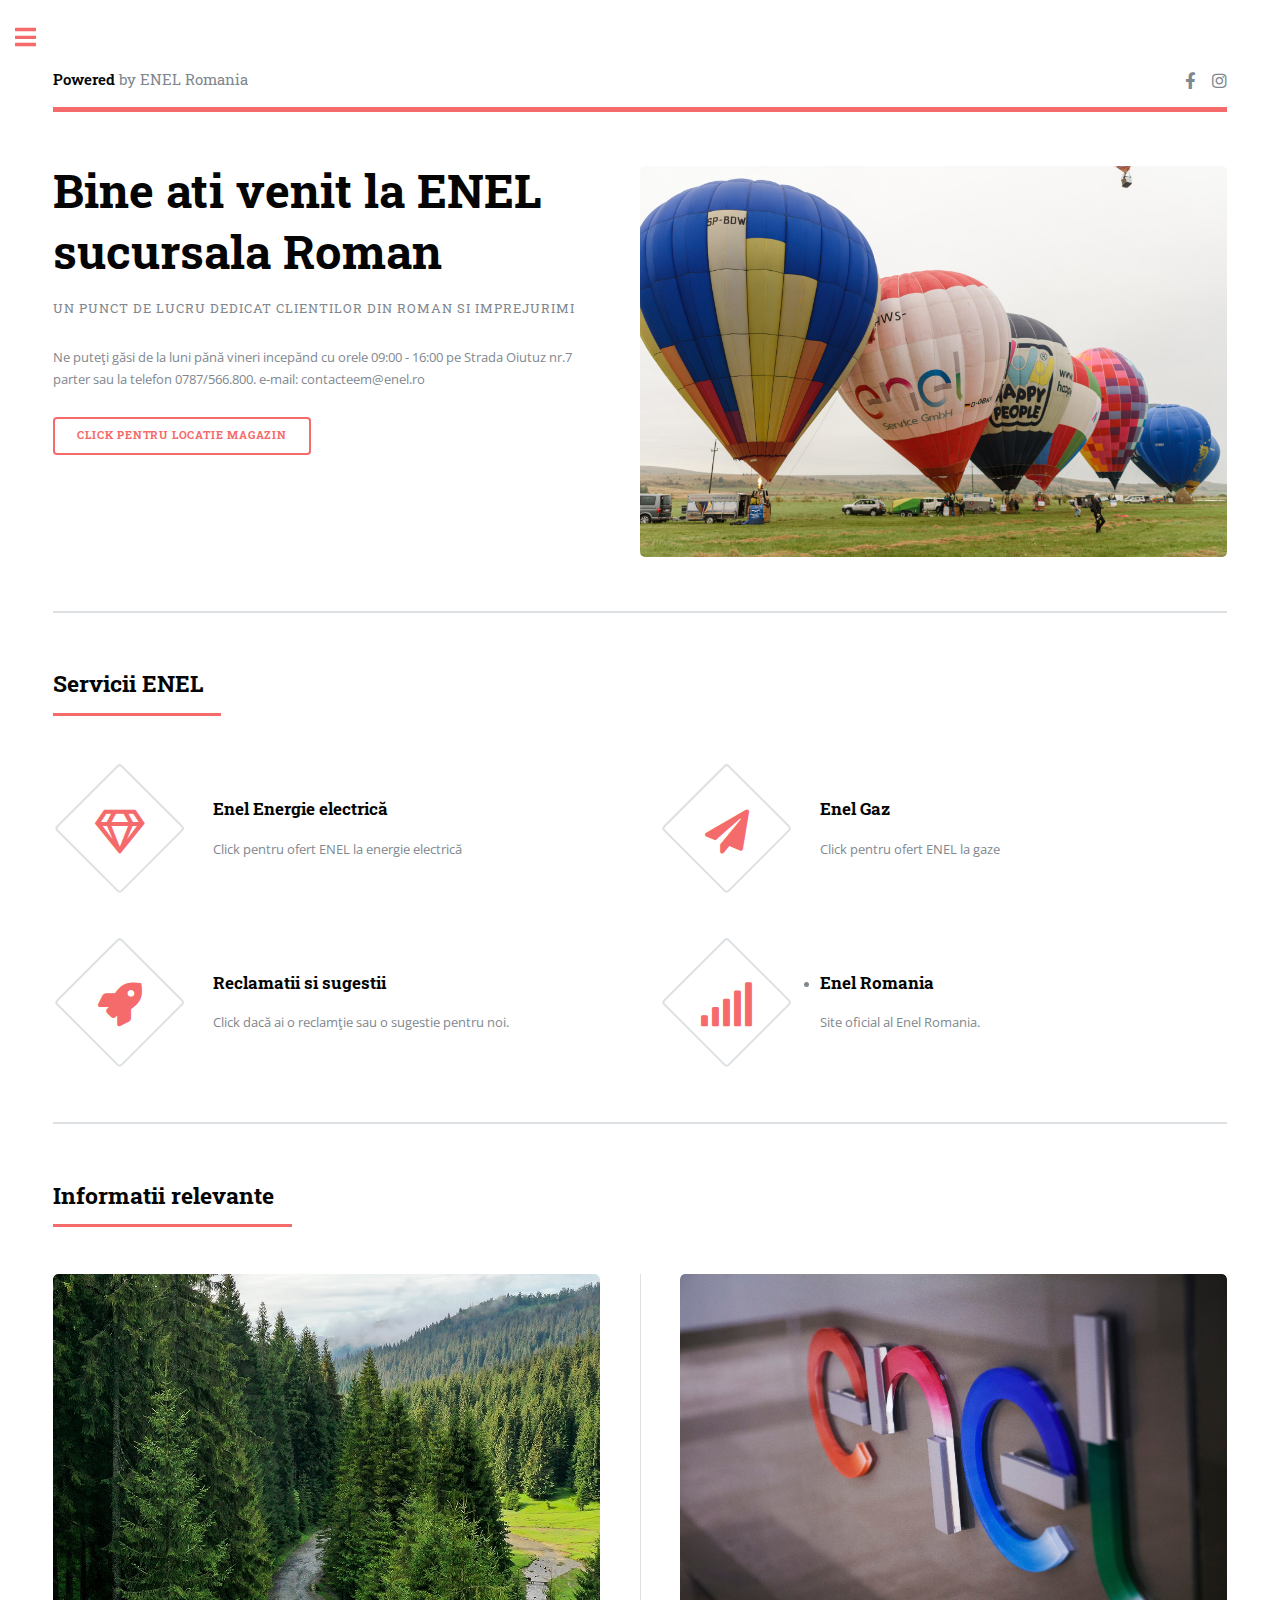
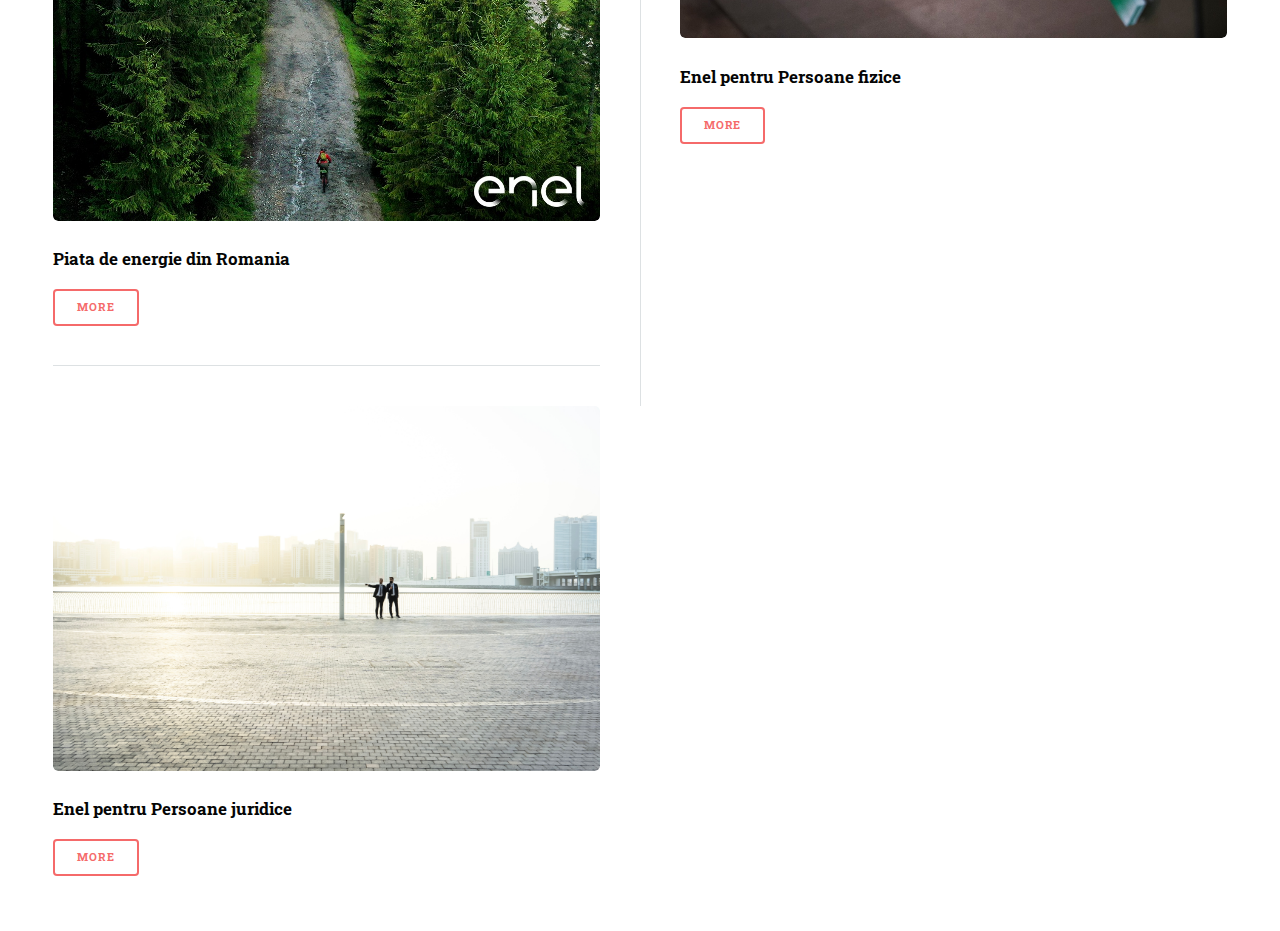
<file: 3/index.html>
<!DOCTYPE HTML>

<html>
	<head>
		<title>Powered by ENEL Romania</title>
		<meta charset="utf-8" />
		<meta name="viewport" content="width=device-width, initial-scale=1, user-scalable=no" />
		<link rel="stylesheet" href="assets/css/main.css" />
	</head>
	<body class="is-preload">

		<!-- Wrapper -->
			<div id="wrapper">

				<!-- Main -->
					<div id="main">
						<div class="inner">

							<!-- Header -->
								<header id="header">
									<a href="index.html" class="logo"><strong>Powered </strong> by ENEL Romania</a>
									<ul class="icons">
									
										<li><a href="https://www.facebook.com/enel.ro/" class="icon brands fa-facebook-f"><span class="label">Facebook</span></a></li>
										
										<li><a href="https://www.instagram.com/enelromania/" class="icon brands fa-instagram"><span class="label">Instagram</span></a></li>
					
									</ul>
								</header>

							<!-- Banner -->
								<section id="banner">
									<div class="content">
										<header>
											<h1>Bine ati venit la ENEL sucursala Roman<br />
											</h1>
											<p>Un punct de lucru dedicat clientilor din Roman si imprejurimi </p>
										</header>
										<p>Ne puteţi găsi de la luni pănă vineri incepănd cu orele 09:00 - 16:00 pe Strada Oiutuz nr.7 parter sau la telefon 0787/566.800. e-mail: contacteem@enel.ro</p>
										<ul class="actions">
											<li><a href="https://www.google.com/maps/place/Enel/@46.9253248,26.9244225,17z/data=!3m1!4b1!4m5!3m4!1s0x40cabdf5c2d1246d:0x9dc95fe071899d54!8m2!3d46.9252664!4d26.9266439" class="button big">Click pentru locatie magazin</a></li>
										</ul>
									</div>
									<span class="image object">
										<img src="/images\Enel baloane.jpg" alt="images\244499089_4553463688010030_3989638278127557636_n.jpg" />
									</span>
								</section>

							<!-- Section -->
								<section>
									<header class="major">
										<h2>Servicii ENEL </h2>
									</header>
									<div class="features">
										<article>
											<span class="icon fa-gem"></span>
											<div class="content">
												<h3>Enel Energie electrică</h3>
												<p>Click pentru ofert ENEL la energie electrică </p>
											</div>
										</article>
										<article>
											<span class="icon solid fa-paper-plane"></span>
											<div class="content">
												<h3>Enel Gaz</h3>
												<p>Click pentru ofert ENEL la gaze</p>
											</div>
										</article>
										<article>
											<span class="icon solid fa-rocket"></span>
											<div class="content">
												<h3> Reclamatii si sugestii </h3>
												<p>Click dacă ai o reclamţie sau o sugestie pentru noi.</p>
											</div>
										</article>
										<article>
											<span class="icon solid fa-signal"></span>
											<div class="content">
												<li><a href="https://www.enel.ro/enel-energie/ro.html"> <h3> Enel Romania </h3  ></a></li>
												<p> Site oficial al Enel Romania.</p>
											</div>
										</article>
									</div>
								</section>

							<!-- Section -->
							<section>
								<header class="major">
									<h2>Informatii relevante</h2>
								</header>
								<div class="posts">
									<article>
										<a href="#" class="image"><img src="/images\enel padure.jpg" alt="" /></a>
									<h3>Piata de energie din Romania </h3>
										
										<ul class="actions">
											<li><a href="https://www.anre.ro/ro/legislatie/piata-de-energie-electrica" class="button">More</a></li>
										</ul>
									</article>
									<article>
										<a href="#" class="image"><img src="/images\Enel principal.jpg" alt="hatz" /></a>
										<h3>Enel pentru Persoane fizice </h3>
										
										<ul class="actions">
											<li><a href="#" class="button">More</a></li>
										</ul>
									</article>
									<article>
										<a href="#" class="image"><img src="/images\olia-nayda-Ey2m0VM6F4w-unsplash.jpg" alt="" /></a>
										<h3>Enel pentru Persoane juridice</h3>
										
										<ul class="actions">
											<li><a href="#" class="button">More</a></li>
										</ul>
									</article>
									
								</div>
							</section>

						</div>
					</div>

				<!-- Sidebar -->
					<div id="sidebar">
						<div class="inner">

							<!-- Search -->
								<section id="search" class="alt">
									<form method="post" action="#">
										<input type="text" name="query" id="query" placeholder="Search" />
									</form>
								</section>

							<!-- Menu -->
								<nav id="menu">
									<header class="major">
										<h2>Menu</h2>
									</header>
									<ul>
										<li><a href="index.html">Homepage</a></li>
										
										<li><a href="elements.html">Echipa Enel Roman</li>
										
								
									</ul>
								</nav>

							<!-- Section -->
								

							<!-- Section -->
								<section>
									<header class="major">
										<h2>Get in touch</h2>
									</header>
									<p>În România, Grupul Enel deserveşte 3 milioane de clienţi prin reţeaua sa de furnizare şi distribuţie, iar Enel Green
									Power deţine şi operează centrale de producţie a energiei din surse regenerabile.</p>
									<ul class="contact">
										<li class="icon solid fa-envelope"><a href="#">contacteem@enel.ro</a></li>
										<li class="icon solid fa-phone">0787/566.800</li>
										<li class="icon solid fa-home"> Roman, Strada Oiutuz nr.7 parter<br />
										</li>
									</ul>
								</section>

							<!-- Footer -->
							
						</div>
					</div>

			</div>

		<!-- Scripts -->
			<script src="assets/js/jquery.min.js"></script>
			<script src="assets/js/browser.min.js"></script>
			<script src="assets/js/breakpoints.min.js"></script>
			<script src="assets/js/util.js"></script>
			<script src="assets/js/main.js"></script>

	</body>
</html>
</file>
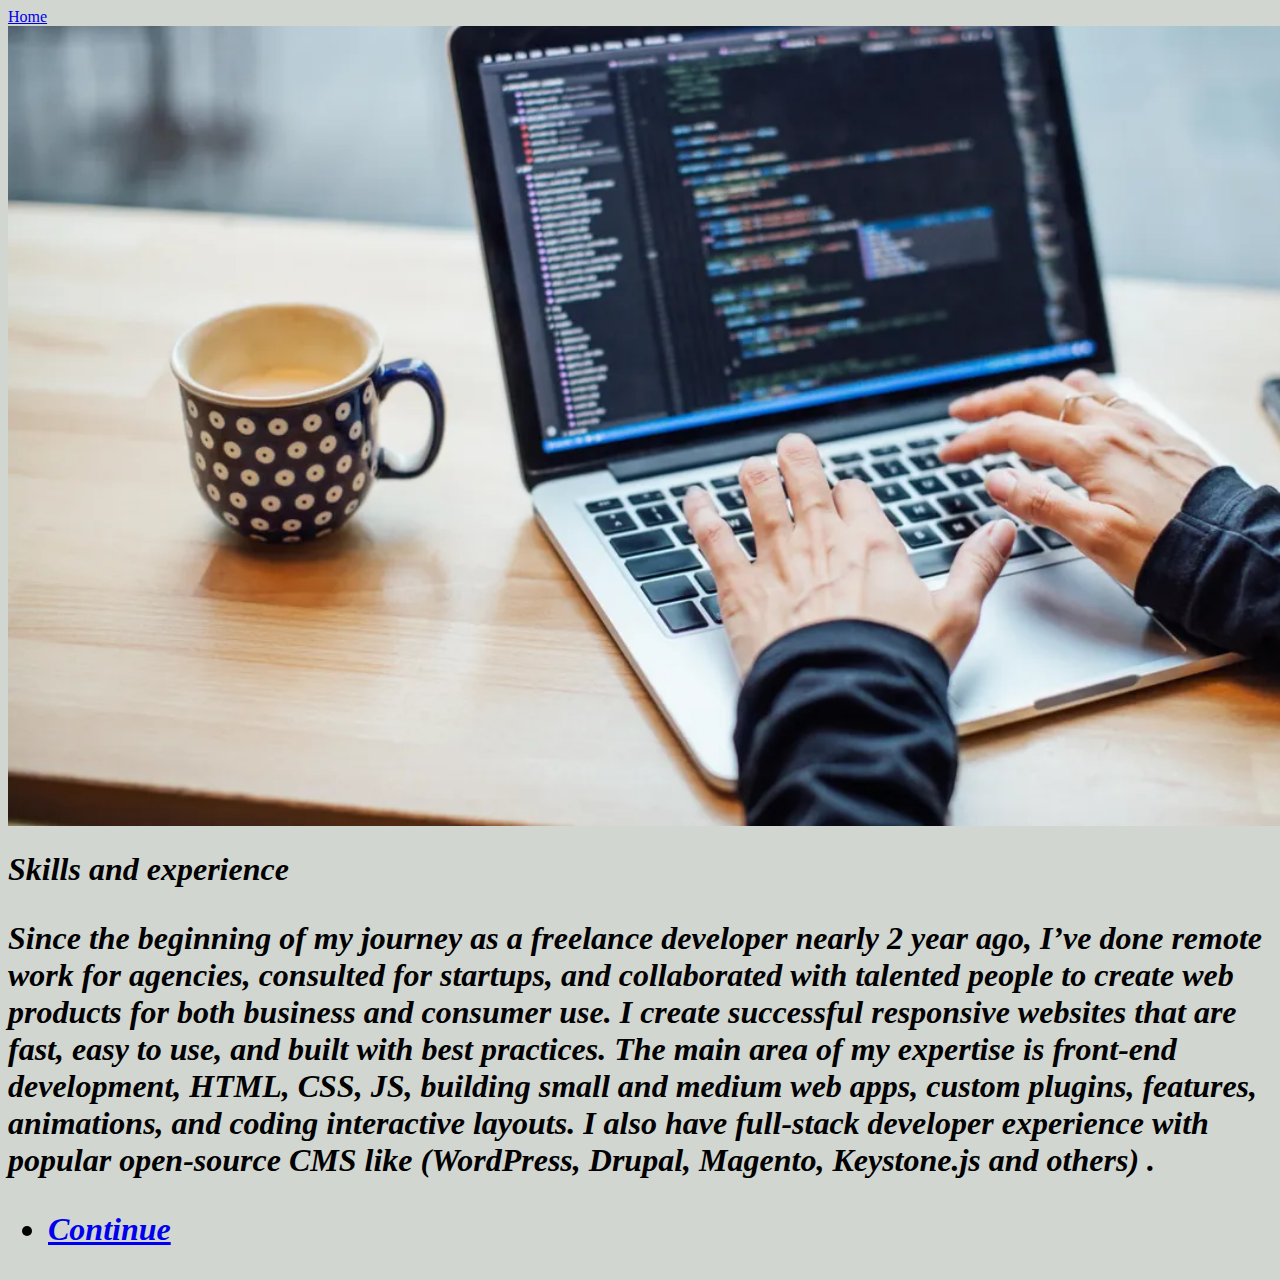
<file: skills.html>
<!DOCTYPE html>
<html lang="en">
<head>
    <meta charset="UTF-8">
    <meta http-equiv="X-UA-Compatible" content="IE=edge">
    <meta name="skills" content="width=device-width, initial-scale=1.0">
    <title>skills.html</title>
</head>
<li><a href="index.html" style =font-style: aria-colcount="Home">Home</a> </li>
<body>
    <body style="background-color:rgb(210, 214, 208);"></body>
    <div id="wrapper" class="fade-in">
    <img src="gettyimages-1129377183.webp" alt="Girl in a jacket" style="width: px;1000px;height:800px;">
        <!-- Intro -->
        <div id="intro" >
           
            
    
            <h1 style="font-style: oblique;"> Skills and experience <br />
             
                <p style="font-style: italic;"> Since the  beginning of my journey as a freelance developer nearly 2 year ago, I’ve done remote work for agencies, consulted
                for startups, and collaborated with talented people to create web products for both business and consumer use.
                
                I create successful responsive websites that are fast, easy to use, and built with best practices. The main area of my
                expertise is front-end development, HTML, CSS, JS, building small and medium web apps, custom plugins, features,
                animations, and coding interactive layouts.
                
                I also have full-stack developer experience with popular open-source CMS like (WordPress, Drupal, Magento, Keystone.js
                and others) .</p>
                <ul class="actions">
                    <li><a href="#header" class="button icon solid solo fa-arrow-down scrolly">Continue</a></li>
                </ul>
        </div>
</body>
</html>
</file>
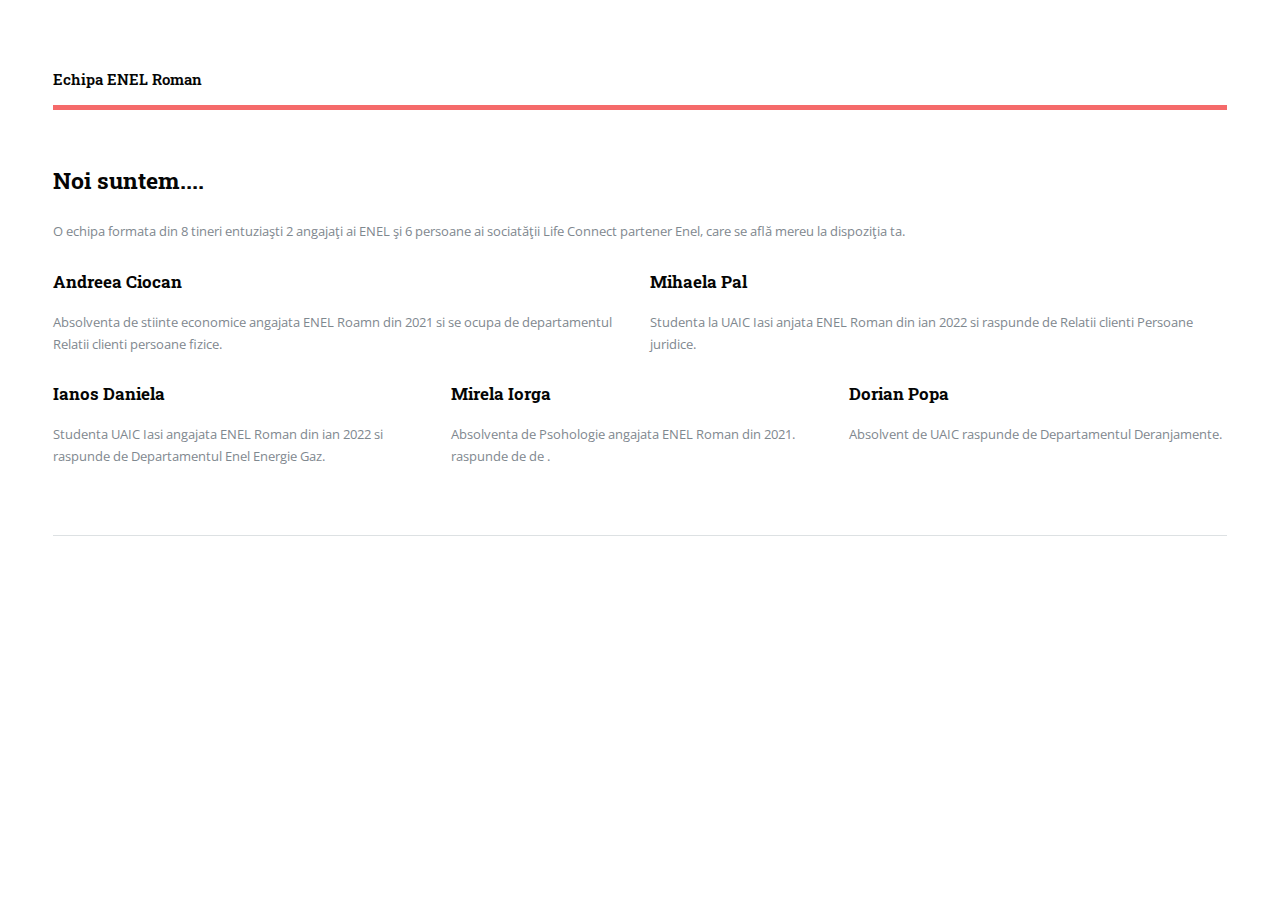
<file: 3/elements.html>
<!DOCTYPE HTML>

<html>
	<head>
		<title>Echipa ENEL Roman</title>
		<meta charset="utf-8" />
		<meta name="viewport" content="width=device-width, initial-scale=1, user-scalable=no" />
		<link rel="stylesheet" href="assets/css/main.css" />
	</head>
	<body class="is-preload">

		<!-- Wrapper -->
			<div id="wrapper">

				<!-- Main -->
					<div id="main">
						<div class="inner">

							<!-- Header -->
								<header id="header">
									<a href="index.html" class="logo"><strong>Echipa ENEL Roman</strong> </a>
									<ul class="icons">
										
										
									</ul>
								</header>

							<!-- Content -->
								<section>
									<header class="main">
									
									</header>

									<!-- Content -->
										<h2 id="content">Noi suntem....</h2>
										<p>O echipa formata din 8 tineri entuziaşti 2 angajaţi ai ENEL şi 6  persoane ai sociatăţii Life Connect partener Enel, care se află mereu la dispoziţia ta.</p>
										<div class="row">
											<div class="col-6 col-12-small">
												<h3>Andreea Ciocan</h3>
												<p>Absolventa de stiinte economice angajata ENEL Roamn din 2021 si se ocupa de departamentul Relatii clienti persoane fizice.</p>
											</div>
											<div class="col-6 col-12-small">
												<h3>Mihaela Pal</h3>
												<p> Studenta la UAIC Iasi anjata ENEL Roman din ian 2022 si raspunde de Relatii clienti Persoane juridice.</p>
											</div>
											<!-- Break -->
											<div class="col-4 col-12-medium">
												<h3>Ianos Daniela </h3>
												<p>Studenta UAIC Iasi angajata ENEL Roman din ian 2022 si raspunde de Departamentul Enel Energie Gaz.</p>
											</div>
											<div class="col-4 col-12-medium">
												<h3>Mirela Iorga</h3>
												<p>Absolventa de Psohologie angajata ENEL Roman din 2021. raspunde de de .</p>
											</div>
											<div class="col-4 col-12-medium">
												<h3>Dorian Popa</h3>
												<p>Absolvent de UAIC raspunde de Departamentul Deranjamente.</p>
											</div>
										</div>

									<hr class="major" />

									


	</body>
</html>
</file>
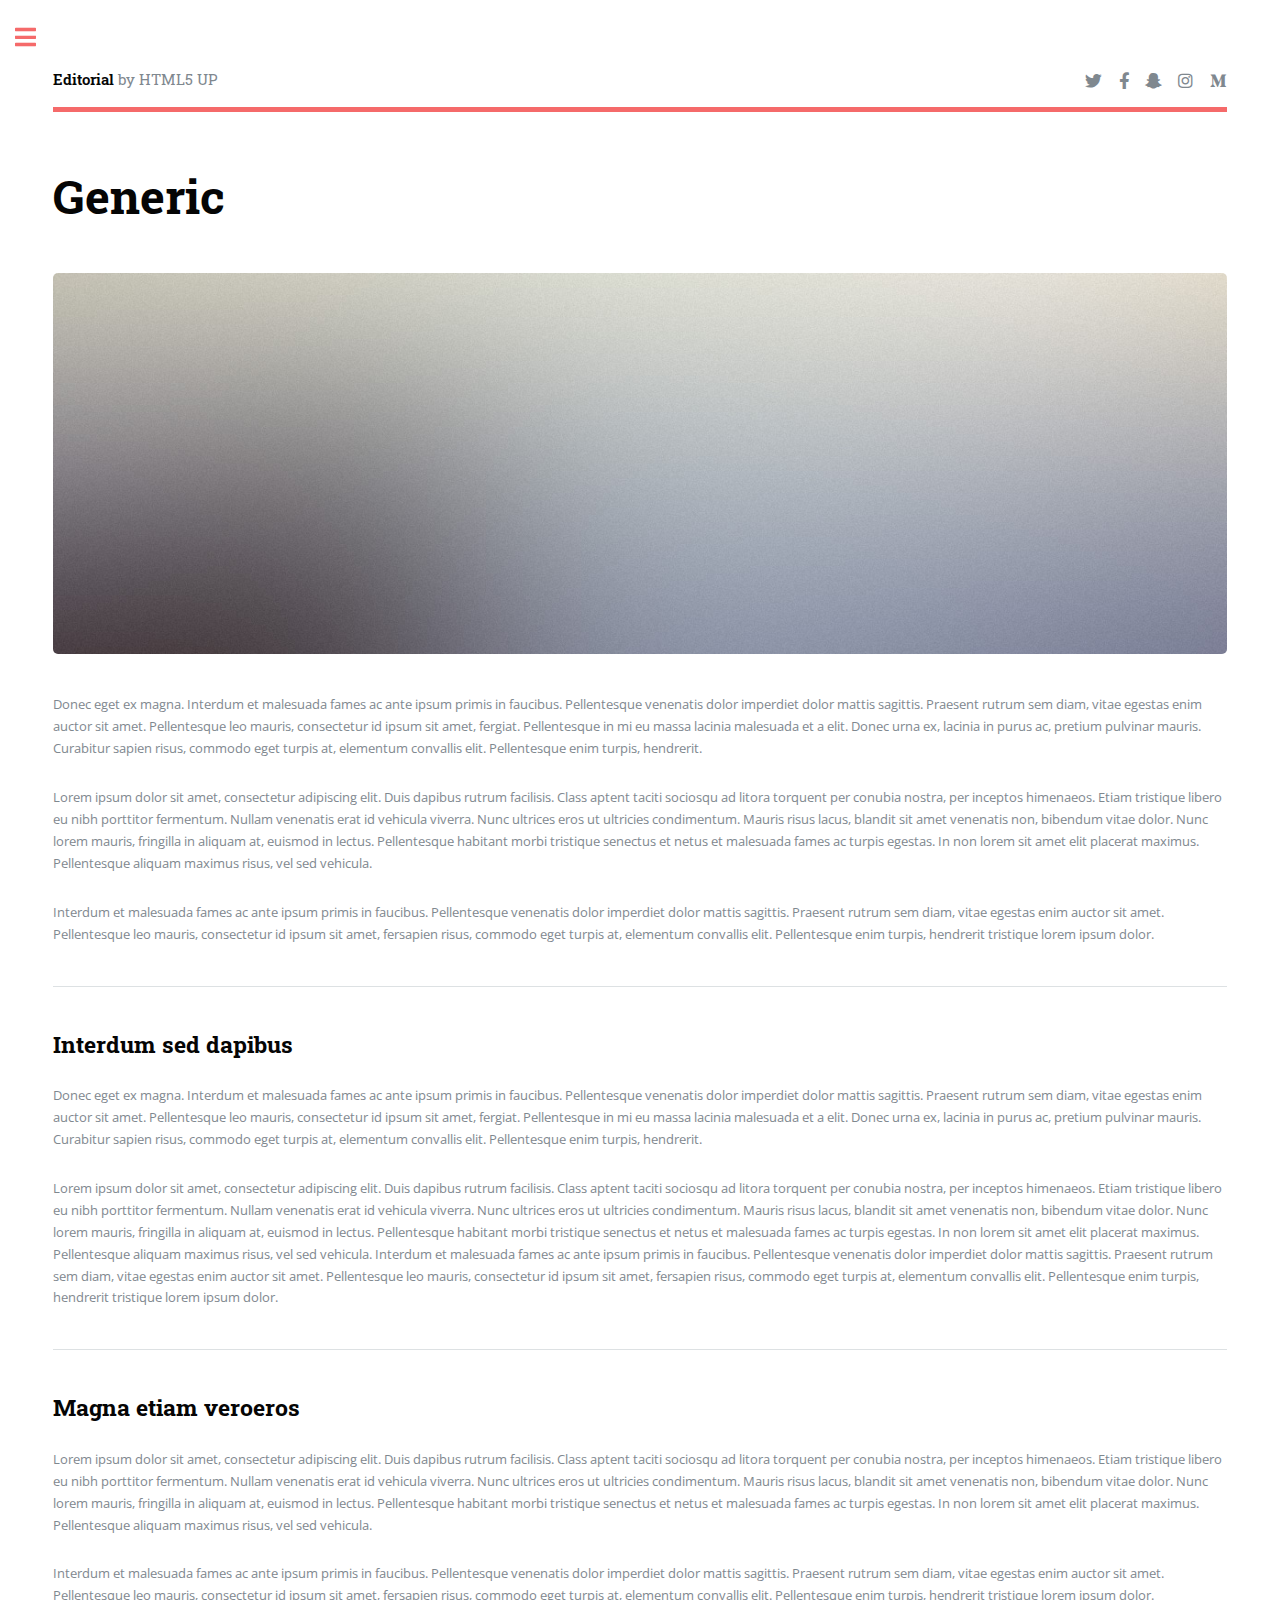
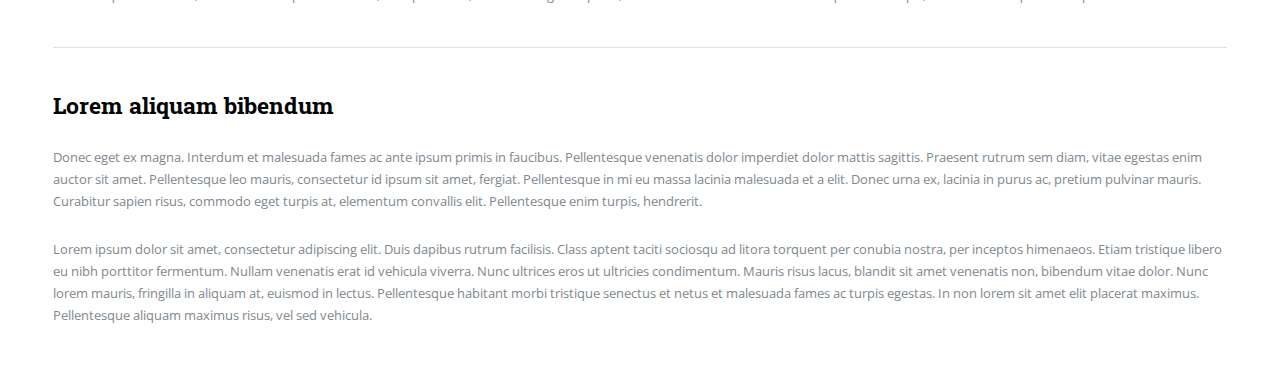
<file: 3/generic.html>
<!DOCTYPE HTML>
<!--
	Editorial by HTML5 UP
	html5up.net | @ajlkn
	Free for personal and commercial use under the CCA 3.0 license (html5up.net/license)
-->
<html>
	<head>
		<title>Generic - Editorial by HTML5 UP</title>
		<meta charset="utf-8" />
		<meta name="viewport" content="width=device-width, initial-scale=1, user-scalable=no" />
		<link rel="stylesheet" href="assets/css/main.css" />
	</head>
	<body class="is-preload">

		<!-- Wrapper -->
			<div id="wrapper">

				<!-- Main -->
					<div id="main">
						<div class="inner">

							<!-- Header -->
								<header id="header">
									<a href="index.html" class="logo"><strong>Editorial</strong> by HTML5 UP</a>
									<ul class="icons">
										<li><a href="#" class="icon brands fa-twitter"><span class="label">Twitter</span></a></li>
										<li><a href="#" class="icon brands fa-facebook-f"><span class="label">Facebook</span></a></li>
										<li><a href="#" class="icon brands fa-snapchat-ghost"><span class="label">Snapchat</span></a></li>
										<li><a href="#" class="icon brands fa-instagram"><span class="label">Instagram</span></a></li>
										<li><a href="#" class="icon brands fa-medium-m"><span class="label">Medium</span></a></li>
									</ul>
								</header>

							<!-- Content -->
								<section>
									<header class="main">
										<h1>Generic</h1>
									</header>

									<span class="image main"><img src="images/pic11.jpg" alt="" /></span>

									<p>Donec eget ex magna. Interdum et malesuada fames ac ante ipsum primis in faucibus. Pellentesque venenatis dolor imperdiet dolor mattis sagittis. Praesent rutrum sem diam, vitae egestas enim auctor sit amet. Pellentesque leo mauris, consectetur id ipsum sit amet, fergiat. Pellentesque in mi eu massa lacinia malesuada et a elit. Donec urna ex, lacinia in purus ac, pretium pulvinar mauris. Curabitur sapien risus, commodo eget turpis at, elementum convallis elit. Pellentesque enim turpis, hendrerit.</p>
									<p>Lorem ipsum dolor sit amet, consectetur adipiscing elit. Duis dapibus rutrum facilisis. Class aptent taciti sociosqu ad litora torquent per conubia nostra, per inceptos himenaeos. Etiam tristique libero eu nibh porttitor fermentum. Nullam venenatis erat id vehicula viverra. Nunc ultrices eros ut ultricies condimentum. Mauris risus lacus, blandit sit amet venenatis non, bibendum vitae dolor. Nunc lorem mauris, fringilla in aliquam at, euismod in lectus. Pellentesque habitant morbi tristique senectus et netus et malesuada fames ac turpis egestas. In non lorem sit amet elit placerat maximus. Pellentesque aliquam maximus risus, vel sed vehicula.</p>
									<p>Interdum et malesuada fames ac ante ipsum primis in faucibus. Pellentesque venenatis dolor imperdiet dolor mattis sagittis. Praesent rutrum sem diam, vitae egestas enim auctor sit amet. Pellentesque leo mauris, consectetur id ipsum sit amet, fersapien risus, commodo eget turpis at, elementum convallis elit. Pellentesque enim turpis, hendrerit tristique lorem ipsum dolor.</p>

									<hr class="major" />

									<h2>Interdum sed dapibus</h2>
									<p>Donec eget ex magna. Interdum et malesuada fames ac ante ipsum primis in faucibus. Pellentesque venenatis dolor imperdiet dolor mattis sagittis. Praesent rutrum sem diam, vitae egestas enim auctor sit amet. Pellentesque leo mauris, consectetur id ipsum sit amet, fergiat. Pellentesque in mi eu massa lacinia malesuada et a elit. Donec urna ex, lacinia in purus ac, pretium pulvinar mauris. Curabitur sapien risus, commodo eget turpis at, elementum convallis elit. Pellentesque enim turpis, hendrerit.</p>
									<p>Lorem ipsum dolor sit amet, consectetur adipiscing elit. Duis dapibus rutrum facilisis. Class aptent taciti sociosqu ad litora torquent per conubia nostra, per inceptos himenaeos. Etiam tristique libero eu nibh porttitor fermentum. Nullam venenatis erat id vehicula viverra. Nunc ultrices eros ut ultricies condimentum. Mauris risus lacus, blandit sit amet venenatis non, bibendum vitae dolor. Nunc lorem mauris, fringilla in aliquam at, euismod in lectus. Pellentesque habitant morbi tristique senectus et netus et malesuada fames ac turpis egestas. In non lorem sit amet elit placerat maximus. Pellentesque aliquam maximus risus, vel sed vehicula. Interdum et malesuada fames ac ante ipsum primis in faucibus. Pellentesque venenatis dolor imperdiet dolor mattis sagittis. Praesent rutrum sem diam, vitae egestas enim auctor sit amet. Pellentesque leo mauris, consectetur id ipsum sit amet, fersapien risus, commodo eget turpis at, elementum convallis elit. Pellentesque enim turpis, hendrerit tristique lorem ipsum dolor.</p>

									<hr class="major" />

									<h2>Magna etiam veroeros</h2>
									<p>Lorem ipsum dolor sit amet, consectetur adipiscing elit. Duis dapibus rutrum facilisis. Class aptent taciti sociosqu ad litora torquent per conubia nostra, per inceptos himenaeos. Etiam tristique libero eu nibh porttitor fermentum. Nullam venenatis erat id vehicula viverra. Nunc ultrices eros ut ultricies condimentum. Mauris risus lacus, blandit sit amet venenatis non, bibendum vitae dolor. Nunc lorem mauris, fringilla in aliquam at, euismod in lectus. Pellentesque habitant morbi tristique senectus et netus et malesuada fames ac turpis egestas. In non lorem sit amet elit placerat maximus. Pellentesque aliquam maximus risus, vel sed vehicula.</p>
									<p>Interdum et malesuada fames ac ante ipsum primis in faucibus. Pellentesque venenatis dolor imperdiet dolor mattis sagittis. Praesent rutrum sem diam, vitae egestas enim auctor sit amet. Pellentesque leo mauris, consectetur id ipsum sit amet, fersapien risus, commodo eget turpis at, elementum convallis elit. Pellentesque enim turpis, hendrerit tristique lorem ipsum dolor.</p>

									<hr class="major" />

									<h2>Lorem aliquam bibendum</h2>
									<p>Donec eget ex magna. Interdum et malesuada fames ac ante ipsum primis in faucibus. Pellentesque venenatis dolor imperdiet dolor mattis sagittis. Praesent rutrum sem diam, vitae egestas enim auctor sit amet. Pellentesque leo mauris, consectetur id ipsum sit amet, fergiat. Pellentesque in mi eu massa lacinia malesuada et a elit. Donec urna ex, lacinia in purus ac, pretium pulvinar mauris. Curabitur sapien risus, commodo eget turpis at, elementum convallis elit. Pellentesque enim turpis, hendrerit.</p>
									<p>Lorem ipsum dolor sit amet, consectetur adipiscing elit. Duis dapibus rutrum facilisis. Class aptent taciti sociosqu ad litora torquent per conubia nostra, per inceptos himenaeos. Etiam tristique libero eu nibh porttitor fermentum. Nullam venenatis erat id vehicula viverra. Nunc ultrices eros ut ultricies condimentum. Mauris risus lacus, blandit sit amet venenatis non, bibendum vitae dolor. Nunc lorem mauris, fringilla in aliquam at, euismod in lectus. Pellentesque habitant morbi tristique senectus et netus et malesuada fames ac turpis egestas. In non lorem sit amet elit placerat maximus. Pellentesque aliquam maximus risus, vel sed vehicula.</p>

								</section>

						</div>
					</div>

				<!-- Sidebar -->
					<div id="sidebar">
						<div class="inner">

							<!-- Search -->
								<section id="search" class="alt">
									<form method="post" action="#">
										<input type="text" name="query" id="query" placeholder="Search" />
									</form>
								</section>

							<!-- Menu -->
								<nav id="menu">
									<header class="major">
										<h2>Menu</h2>
									</header>
									<ul>
										<li><a href="index.html">Homepage</a></li>
										<li><a href="generic.html">Generic</a></li>
										<li><a href="elements.html">Elements</a></li>
										<li>
											<span class="opener">Submenu</span>
											<ul>
												<li><a href="#">Lorem Dolor</a></li>
												<li><a href="#">Ipsum Adipiscing</a></li>
												<li><a href="#">Tempus Magna</a></li>
												<li><a href="#">Feugiat Veroeros</a></li>
											</ul>
										</li>
										<li><a href="#">Etiam Dolore</a></li>
										<li><a href="#">Adipiscing</a></li>
										<li>
											<span class="opener">Another Submenu</span>
											<ul>
												<li><a href="#">Lorem Dolor</a></li>
												<li><a href="#">Ipsum Adipiscing</a></li>
												<li><a href="#">Tempus Magna</a></li>
												<li><a href="#">Feugiat Veroeros</a></li>
											</ul>
										</li>
										<li><a href="#">Maximus Erat</a></li>
										<li><a href="#">Sapien Mauris</a></li>
										<li><a href="#">Amet Lacinia</a></li>
									</ul>
								</nav>

							<!-- Section -->
								<section>
									<header class="major">
										<h2>Ante interdum</h2>
									</header>
									<div class="mini-posts">
										<article>
											<a href="#" class="image"><img src="images/pic07.jpg" alt="" /></a>
											<p>Aenean ornare velit lacus, ac varius enim lorem ullamcorper dolore aliquam.</p>
										</article>
										<article>
											<a href="#" class="image"><img src="images/pic08.jpg" alt="" /></a>
											<p>Aenean ornare velit lacus, ac varius enim lorem ullamcorper dolore aliquam.</p>
										</article>
										<article>
											<a href="#" class="image"><img src="images/pic09.jpg" alt="" /></a>
											<p>Aenean ornare velit lacus, ac varius enim lorem ullamcorper dolore aliquam.</p>
										</article>
									</div>
									<ul class="actions">
										<li><a href="#" class="button">More</a></li>
									</ul>
								</section>

							<!-- Section -->
								<section>
									<header class="major">
										<h2>Get in touch</h2>
									</header>
									<p>Sed varius enim lorem ullamcorper dolore aliquam aenean ornare velit lacus, ac varius enim lorem ullamcorper dolore. Proin sed aliquam facilisis ante interdum. Sed nulla amet lorem feugiat tempus aliquam.</p>
									<ul class="contact">
										<li class="icon solid fa-envelope"><a href="#">information@untitled.tld</a></li>
										<li class="icon solid fa-phone">(000) 000-0000</li>
										<li class="icon solid fa-home">1234 Somewhere Road #8254<br />
										Nashville, TN 00000-0000</li>
									</ul>
								</section>

							<!-- Footer -->
								<footer id="footer">
									<p class="copyright">&copy; Untitled. All rights reserved. Demo Images: <a href="https://unsplash.com">Unsplash</a>. Design: <a href="https://html5up.net">HTML5 UP</a>.</p>
								</footer>

						</div>
					</div>

			</div>

		<!-- Scripts -->
			<script src="assets/js/jquery.min.js"></script>
			<script src="assets/js/browser.min.js"></script>
			<script src="assets/js/breakpoints.min.js"></script>
			<script src="assets/js/util.js"></script>
			<script src="assets/js/main.js"></script>

	</body>
</html>
</file>
<file: 3/assets/css/main.css>
@import url(fontawesome-all.min.css);
@import url("https://fonts.googleapis.com/css?family=Open+Sans:400,600,400italic,600italic|Roboto+Slab:400,700");
html, body, div, span, applet, object,
iframe, h1, h2, h3, h4, h5, h6, p, blockquote,
pre, a, abbr, acronym, address, big, cite,
code, del, dfn, em, img, ins, kbd, q, s, samp,
small, strike, strong, sub, sup, tt, var, b,
u, i, center, dl, dt, dd, ol, ul, li, fieldset,
form, label, legend, table, caption, tbody,
tfoot, thead, tr, th, td, article, aside,
canvas, details, embed, figure, figcaption,
footer, header, hgroup, menu, nav, output, ruby,
section, summary, time, mark, audio, video {
  margin: 0;
  padding: 0;
  border: 0;
  font-size: 100%;
  font: inherit;
  vertical-align: baseline; }

article, aside, details, figcaption, figure,
footer, header, hgroup, menu, nav, section {
  display: block; }

body {
  line-height: 1; }

ol, ul {
  list-style: none; }

blockquote, q {
  quotes: none; }
  blockquote:before, blockquote:after, q:before, q:after {
    content: '';
    content: none; }

table {
  border-collapse: collapse;
  border-spacing: 0; }

body {
  -webkit-text-size-adjust: none; }

mark {
  background-color: transparent;
  color: inherit; }

input::-moz-focus-inner {
  border: 0;
  padding: 0; }

input, select, textarea {
  -moz-appearance: none;
  -webkit-appearance: none;
  -ms-appearance: none;
  appearance: none; }

/* Basic */
@-ms-viewport {
  width: device-width; }

body {
  -ms-overflow-style: scrollbar; }

@media screen and (max-width: 480px) {
  html, body {
    min-width: 320px; } }

html {
  box-sizing: border-box; }

*, *:before, *:after {
  box-sizing: inherit; }

body {
  background: #ffffff; }
  body.is-preload *, body.is-preload *:before, body.is-preload *:after, body.is-resizing *, body.is-resizing *:before, body.is-resizing *:after {
    -moz-animation: none !important;
    -webkit-animation: none !important;
    -ms-animation: none !important;
    animation: none !important;
    -moz-transition: none !important;
    -webkit-transition: none !important;
    -ms-transition: none !important;
    transition: none !important; }

/* Type */
body, input, select, textarea {
  color: #7f888f;
  font-family: "Open Sans", sans-serif;
  font-size: 13pt;
  font-weight: 400;
  line-height: 1.65; }
  @media screen and (max-width: 1680px) {
    body, input, select, textarea {
      font-size: 11pt; } }
  @media screen and (max-width: 1280px) {
    body, input, select, textarea {
      font-size: 10pt; } }
  @media screen and (max-width: 360px) {
    body, input, select, textarea {
      font-size: 9pt; } }

a {
  -moz-transition: color 0.2s ease-in-out, border-bottom-color 0.2s ease-in-out;
  -webkit-transition: color 0.2s ease-in-out, border-bottom-color 0.2s ease-in-out;
  -ms-transition: color 0.2s ease-in-out, border-bottom-color 0.2s ease-in-out;
  transition: color 0.2s ease-in-out, border-bottom-color 0.2s ease-in-out;
  border-bottom: dotted 1px;
  color: #030303;
  text-decoration: none; }
  a:hover {
    border-bottom-color: #0a0a0a;
    color: #f56a6a !important; }
    a:hover strong {
      color: inherit; }

strong, b {
  color: #050505;
  font-weight: 600; }

em, i {
  font-style: italic; }

p {
  margin: 0 0 2em 0; }

h1, h2, h3, h4, h5, h6 {
  color: #050505;
  font-family: "Roboto Slab", serif;
  font-weight: 700;
  line-height: 1.5;
  margin: 0 0 1em 0; }
  h1 a, h2 a, h3 a, h4 a, h5 a, h6 a {
    color: inherit;
    text-decoration: none;
    border-bottom: 0; }

h1 {
  font-size: 4em;
  margin: 0 0 0.5em 0;
  line-height: 1.3; }

h2 {
  font-size: 1.75em; }

h3 {
  font-size: 1.25em; }

h4 {
  font-size: 1.1em; }

h5 {
  font-size: 0.9em; }

h6 {
  font-size: 0.7em; }

@media screen and (max-width: 1680px) {
  h1 {
    font-size: 3.5em; } }

@media screen and (max-width: 980px) {
  h1 {
    font-size: 3.25em; } }

@media screen and (max-width: 736px) {
  h1 {
    font-size: 2em;
    line-height: 1.4; }
  h2 {
    font-size: 1.5em; } }

sub {
  font-size: 0.8em;
  position: relative;
  top: 0.5em; }

sup {
  font-size: 0.8em;
  position: relative;
  top: -0.5em; }

blockquote {
  border-left: solid 3px rgba(210, 215, 217, 0.75);
  font-style: italic;
  margin: 0 0 2em 0;
  padding: 0.5em 0 0.5em 2em; }

code {
  background: rgba(230, 235, 237, 0.25);
  border-radius: 0.375em;
  border: solid 1px rgba(210, 215, 217, 0.75);
  font-family: "Courier New", monospace;
  font-size: 0.9em;
  margin: 0 0.25em;
  padding: 0.25em 0.65em; }

pre {
  -webkit-overflow-scrolling: touch;
  font-family: "Courier New", monospace;
  font-size: 0.9em;
  margin: 0 0 2em 0; }
  pre code {
    display: block;
    line-height: 1.75;
    padding: 1em 1.5em;
    overflow-x: auto; }

hr {
  border: 0;
  border-bottom: solid 1px rgba(210, 215, 217, 0.75);
  margin: 2em 0; }
  hr.major {
    margin: 3em 0; }

.align-left {
  text-align: left; }

.align-center {
  text-align: center; }

.align-right {
  text-align: right; }

/* Row */
.row {
  display: flex;
  flex-wrap: wrap;
  box-sizing: border-box;
  align-items: stretch; }
  .row > * {
    box-sizing: border-box; }
  .row.gtr-uniform > * > :last-child {
    margin-bottom: 0; }
  .row.aln-left {
    justify-content: flex-start; }
  .row.aln-center {
    justify-content: center; }
  .row.aln-right {
    justify-content: flex-end; }
  .row.aln-top {
    align-items: flex-start; }
  .row.aln-middle {
    align-items: center; }
  .row.aln-bottom {
    align-items: flex-end; }
  .row > .imp {
    order: -1; }
  .row > .col-1 {
    width: 8.33333%; }
  .row > .off-1 {
    margin-left: 8.33333%; }
  .row > .col-2 {
    width: 16.66667%; }
  .row > .off-2 {
    margin-left: 16.66667%; }
  .row > .col-3 {
    width: 25%; }
  .row > .off-3 {
    margin-left: 25%; }
  .row > .col-4 {
    width: 33.33333%; }
  .row > .off-4 {
    margin-left: 33.33333%; }
  .row > .col-5 {
    width: 41.66667%; }
  .row > .off-5 {
    margin-left: 41.66667%; }
  .row > .col-6 {
    width: 50%; }
  .row > .off-6 {
    margin-left: 50%; }
  .row > .col-7 {
    width: 58.33333%; }
  .row > .off-7 {
    margin-left: 58.33333%; }
  .row > .col-8 {
    width: 66.66667%; }
  .row > .off-8 {
    margin-left: 66.66667%; }
  .row > .col-9 {
    width: 75%; }
  .row > .off-9 {
    margin-left: 75%; }
  .row > .col-10 {
    width: 83.33333%; }
  .row > .off-10 {
    margin-left: 83.33333%; }
  .row > .col-11 {
    width: 91.66667%; }
  .row > .off-11 {
    margin-left: 91.66667%; }
  .row > .col-12 {
    width: 100%; }
  .row > .off-12 {
    margin-left: 100%; }
  .row.gtr-0 {
    margin-top: 0;
    margin-left: 0em; }
    .row.gtr-0 > * {
      padding: 0 0 0 0em; }
    .row.gtr-0.gtr-uniform {
      margin-top: 0em; }
      .row.gtr-0.gtr-uniform > * {
        padding-top: 0em; }
  .row.gtr-25 {
    margin-top: 0;
    margin-left: -0.375em; }
    .row.gtr-25 > * {
      padding: 0 0 0 0.375em; }
    .row.gtr-25.gtr-uniform {
      margin-top: -0.375em; }
      .row.gtr-25.gtr-uniform > * {
        padding-top: 0.375em; }
  .row.gtr-50 {
    margin-top: 0;
    margin-left: -0.75em; }
    .row.gtr-50 > * {
      padding: 0 0 0 0.75em; }
    .row.gtr-50.gtr-uniform {
      margin-top: -0.75em; }
      .row.gtr-50.gtr-uniform > * {
        padding-top: 0.75em; }
  .row {
    margin-top: 0;
    margin-left: -1.5em; }
    .row > * {
      padding: 0 0 0 1.5em; }
    .row.gtr-uniform {
      margin-top: -1.5em; }
      .row.gtr-uniform > * {
        padding-top: 1.5em; }
  .row.gtr-150 {
    margin-top: 0;
    margin-left: -2.25em; }
    .row.gtr-150 > * {
      padding: 0 0 0 2.25em; }
    .row.gtr-150.gtr-uniform {
      margin-top: -2.25em; }
      .row.gtr-150.gtr-uniform > * {
        padding-top: 2.25em; }
  .row.gtr-200 {
    margin-top: 0;
    margin-left: -3em; }
    .row.gtr-200 > * {
      padding: 0 0 0 3em; }
    .row.gtr-200.gtr-uniform {
      margin-top: -3em; }
      .row.gtr-200.gtr-uniform > * {
        padding-top: 3em; }
  @media screen and (max-width: 1680px) {
    .row {
      display: flex;
      flex-wrap: wrap;
      box-sizing: border-box;
      align-items: stretch; }
      .row > * {
        box-sizing: border-box; }
      .row.gtr-uniform > * > :last-child {
        margin-bottom: 0; }
      .row.aln-left {
        justify-content: flex-start; }
      .row.aln-center {
        justify-content: center; }
      .row.aln-right {
        justify-content: flex-end; }
      .row.aln-top {
        align-items: flex-start; }
      .row.aln-middle {
        align-items: center; }
      .row.aln-bottom {
        align-items: flex-end; }
      .row > .imp-xlarge {
        order: -1; }
      .row > .col-1-xlarge {
        width: 8.33333%; }
      .row > .off-1-xlarge {
        margin-left: 8.33333%; }
      .row > .col-2-xlarge {
        width: 16.66667%; }
      .row > .off-2-xlarge {
        margin-left: 16.66667%; }
      .row > .col-3-xlarge {
        width: 25%; }
      .row > .off-3-xlarge {
        margin-left: 25%; }
      .row > .col-4-xlarge {
        width: 33.33333%; }
      .row > .off-4-xlarge {
        margin-left: 33.33333%; }
      .row > .col-5-xlarge {
        width: 41.66667%; }
      .row > .off-5-xlarge {
        margin-left: 41.66667%; }
      .row > .col-6-xlarge {
        width: 50%; }
      .row > .off-6-xlarge {
        margin-left: 50%; }
      .row > .col-7-xlarge {
        width: 58.33333%; }
      .row > .off-7-xlarge {
        margin-left: 58.33333%; }
      .row > .col-8-xlarge {
        width: 66.66667%; }
      .row > .off-8-xlarge {
        margin-left: 66.66667%; }
      .row > .col-9-xlarge {
        width: 75%; }
      .row > .off-9-xlarge {
        margin-left: 75%; }
      .row > .col-10-xlarge {
        width: 83.33333%; }
      .row > .off-10-xlarge {
        margin-left: 83.33333%; }
      .row > .col-11-xlarge {
        width: 91.66667%; }
      .row > .off-11-xlarge {
        margin-left: 91.66667%; }
      .row > .col-12-xlarge {
        width: 100%; }
      .row > .off-12-xlarge {
        margin-left: 100%; }
      .row.gtr-0 {
        margin-top: 0;
        margin-left: 0em; }
        .row.gtr-0 > * {
          padding: 0 0 0 0em; }
        .row.gtr-0.gtr-uniform {
          margin-top: 0em; }
          .row.gtr-0.gtr-uniform > * {
            padding-top: 0em; }
      .row.gtr-25 {
        margin-top: 0;
        margin-left: -0.375em; }
        .row.gtr-25 > * {
          padding: 0 0 0 0.375em; }
        .row.gtr-25.gtr-uniform {
          margin-top: -0.375em; }
          .row.gtr-25.gtr-uniform > * {
            padding-top: 0.375em; }
      .row.gtr-50 {
        margin-top: 0;
        margin-left: -0.75em; }
        .row.gtr-50 > * {
          padding: 0 0 0 0.75em; }
        .row.gtr-50.gtr-uniform {
          margin-top: -0.75em; }
          .row.gtr-50.gtr-uniform > * {
            padding-top: 0.75em; }
      .row {
        margin-top: 0;
        margin-left: -1.5em; }
        .row > * {
          padding: 0 0 0 1.5em; }
        .row.gtr-uniform {
          margin-top: -1.5em; }
          .row.gtr-uniform > * {
            padding-top: 1.5em; }
      .row.gtr-150 {
        margin-top: 0;
        margin-left: -2.25em; }
        .row.gtr-150 > * {
          padding: 0 0 0 2.25em; }
        .row.gtr-150.gtr-uniform {
          margin-top: -2.25em; }
          .row.gtr-150.gtr-uniform > * {
            padding-top: 2.25em; }
      .row.gtr-200 {
        margin-top: 0;
        margin-left: -3em; }
        .row.gtr-200 > * {
          padding: 0 0 0 3em; }
        .row.gtr-200.gtr-uniform {
          margin-top: -3em; }
          .row.gtr-200.gtr-uniform > * {
            padding-top: 3em; } }
  @media screen and (max-width: 1280px) {
    .row {
      display: flex;
      flex-wrap: wrap;
      box-sizing: border-box;
      align-items: stretch; }
      .row > * {
        box-sizing: border-box; }
      .row.gtr-uniform > * > :last-child {
        margin-bottom: 0; }
      .row.aln-left {
        justify-content: flex-start; }
      .row.aln-center {
        justify-content: center; }
      .row.aln-right {
        justify-content: flex-end; }
      .row.aln-top {
        align-items: flex-start; }
      .row.aln-middle {
        align-items: center; }
      .row.aln-bottom {
        align-items: flex-end; }
      .row > .imp-large {
        order: -1; }
      .row > .col-1-large {
        width: 8.33333%; }
      .row > .off-1-large {
        margin-left: 8.33333%; }
      .row > .col-2-large {
        width: 16.66667%; }
      .row > .off-2-large {
        margin-left: 16.66667%; }
      .row > .col-3-large {
        width: 25%; }
      .row > .off-3-large {
        margin-left: 25%; }
      .row > .col-4-large {
        width: 33.33333%; }
      .row > .off-4-large {
        margin-left: 33.33333%; }
      .row > .col-5-large {
        width: 41.66667%; }
      .row > .off-5-large {
        margin-left: 41.66667%; }
      .row > .col-6-large {
        width: 50%; }
      .row > .off-6-large {
        margin-left: 50%; }
      .row > .col-7-large {
        width: 58.33333%; }
      .row > .off-7-large {
        margin-left: 58.33333%; }
      .row > .col-8-large {
        width: 66.66667%; }
      .row > .off-8-large {
        margin-left: 66.66667%; }
      .row > .col-9-large {
        width: 75%; }
      .row > .off-9-large {
        margin-left: 75%; }
      .row > .col-10-large {
        width: 83.33333%; }
      .row > .off-10-large {
        margin-left: 83.33333%; }
      .row > .col-11-large {
        width: 91.66667%; }
      .row > .off-11-large {
        margin-left: 91.66667%; }
      .row > .col-12-large {
        width: 100%; }
      .row > .off-12-large {
        margin-left: 100%; }
      .row.gtr-0 {
        margin-top: 0;
        margin-left: 0em; }
        .row.gtr-0 > * {
          padding: 0 0 0 0em; }
        .row.gtr-0.gtr-uniform {
          margin-top: 0em; }
          .row.gtr-0.gtr-uniform > * {
            padding-top: 0em; }
      .row.gtr-25 {
        margin-top: 0;
        margin-left: -0.375em; }
        .row.gtr-25 > * {
          padding: 0 0 0 0.375em; }
        .row.gtr-25.gtr-uniform {
          margin-top: -0.375em; }
          .row.gtr-25.gtr-uniform > * {
            padding-top: 0.375em; }
      .row.gtr-50 {
        margin-top: 0;
        margin-left: -0.75em; }
        .row.gtr-50 > * {
          padding: 0 0 0 0.75em; }
        .row.gtr-50.gtr-uniform {
          margin-top: -0.75em; }
          .row.gtr-50.gtr-uniform > * {
            padding-top: 0.75em; }
      .row {
        margin-top: 0;
        margin-left: -1.5em; }
        .row > * {
          padding: 0 0 0 1.5em; }
        .row.gtr-uniform {
          margin-top: -1.5em; }
          .row.gtr-uniform > * {
            padding-top: 1.5em; }
      .row.gtr-150 {
        margin-top: 0;
        margin-left: -2.25em; }
        .row.gtr-150 > * {
          padding: 0 0 0 2.25em; }
        .row.gtr-150.gtr-uniform {
          margin-top: -2.25em; }
          .row.gtr-150.gtr-uniform > * {
            padding-top: 2.25em; }
      .row.gtr-200 {
        margin-top: 0;
        margin-left: -3em; }
        .row.gtr-200 > * {
          padding: 0 0 0 3em; }
        .row.gtr-200.gtr-uniform {
          margin-top: -3em; }
          .row.gtr-200.gtr-uniform > * {
            padding-top: 3em; } }
  @media screen and (max-width: 980px) {
    .row {
      display: flex;
      flex-wrap: wrap;
      box-sizing: border-box;
      align-items: stretch; }
      .row > * {
        box-sizing: border-box; }
      .row.gtr-uniform > * > :last-child {
        margin-bottom: 0; }
      .row.aln-left {
        justify-content: flex-start; }
      .row.aln-center {
        justify-content: center; }
      .row.aln-right {
        justify-content: flex-end; }
      .row.aln-top {
        align-items: flex-start; }
      .row.aln-middle {
        align-items: center; }
      .row.aln-bottom {
        align-items: flex-end; }
      .row > .imp-medium {
        order: -1; }
      .row > .col-1-medium {
        width: 8.33333%; }
      .row > .off-1-medium {
        margin-left: 8.33333%; }
      .row > .col-2-medium {
        width: 16.66667%; }
      .row > .off-2-medium {
        margin-left: 16.66667%; }
      .row > .col-3-medium {
        width: 25%; }
      .row > .off-3-medium {
        margin-left: 25%; }
      .row > .col-4-medium {
        width: 33.33333%; }
      .row > .off-4-medium {
        margin-left: 33.33333%; }
      .row > .col-5-medium {
        width: 41.66667%; }
      .row > .off-5-medium {
        margin-left: 41.66667%; }
      .row > .col-6-medium {
        width: 50%; }
      .row > .off-6-medium {
        margin-left: 50%; }
      .row > .col-7-medium {
        width: 58.33333%; }
      .row > .off-7-medium {
        margin-left: 58.33333%; }
      .row > .col-8-medium {
        width: 66.66667%; }
      .row > .off-8-medium {
        margin-left: 66.66667%; }
      .row > .col-9-medium {
        width: 75%; }
      .row > .off-9-medium {
        margin-left: 75%; }
      .row > .col-10-medium {
        width: 83.33333%; }
      .row > .off-10-medium {
        margin-left: 83.33333%; }
      .row > .col-11-medium {
        width: 91.66667%; }
      .row > .off-11-medium {
        margin-left: 91.66667%; }
      .row > .col-12-medium {
        width: 100%; }
      .row > .off-12-medium {
        margin-left: 100%; }
      .row.gtr-0 {
        margin-top: 0;
        margin-left: 0em; }
        .row.gtr-0 > * {
          padding: 0 0 0 0em; }
        .row.gtr-0.gtr-uniform {
          margin-top: 0em; }
          .row.gtr-0.gtr-uniform > * {
            padding-top: 0em; }
      .row.gtr-25 {
        margin-top: 0;
        margin-left: -0.375em; }
        .row.gtr-25 > * {
          padding: 0 0 0 0.375em; }
        .row.gtr-25.gtr-uniform {
          margin-top: -0.375em; }
          .row.gtr-25.gtr-uniform > * {
            padding-top: 0.375em; }
      .row.gtr-50 {
        margin-top: 0;
        margin-left: -0.75em; }
        .row.gtr-50 > * {
          padding: 0 0 0 0.75em; }
        .row.gtr-50.gtr-uniform {
          margin-top: -0.75em; }
          .row.gtr-50.gtr-uniform > * {
            padding-top: 0.75em; }
      .row {
        margin-top: 0;
        margin-left: -1.5em; }
        .row > * {
          padding: 0 0 0 1.5em; }
        .row.gtr-uniform {
          margin-top: -1.5em; }
          .row.gtr-uniform > * {
            padding-top: 1.5em; }
      .row.gtr-150 {
        margin-top: 0;
        margin-left: -2.25em; }
        .row.gtr-150 > * {
          padding: 0 0 0 2.25em; }
        .row.gtr-150.gtr-uniform {
          margin-top: -2.25em; }
          .row.gtr-150.gtr-uniform > * {
            padding-top: 2.25em; }
      .row.gtr-200 {
        margin-top: 0;
        margin-left: -3em; }
        .row.gtr-200 > * {
          padding: 0 0 0 3em; }
        .row.gtr-200.gtr-uniform {
          margin-top: -3em; }
          .row.gtr-200.gtr-uniform > * {
            padding-top: 3em; } }
  @media screen and (max-width: 736px) {
    .row {
      display: flex;
      flex-wrap: wrap;
      box-sizing: border-box;
      align-items: stretch; }
      .row > * {
        box-sizing: border-box; }
      .row.gtr-uniform > * > :last-child {
        margin-bottom: 0; }
      .row.aln-left {
        justify-content: flex-start; }
      .row.aln-center {
        justify-content: center; }
      .row.aln-right {
        justify-content: flex-end; }
      .row.aln-top {
        align-items: flex-start; }
      .row.aln-middle {
        align-items: center; }
      .row.aln-bottom {
        align-items: flex-end; }
      .row > .imp-small {
        order: -1; }
      .row > .col-1-small {
        width: 8.33333%; }
      .row > .off-1-small {
        margin-left: 8.33333%; }
      .row > .col-2-small {
        width: 16.66667%; }
      .row > .off-2-small {
        margin-left: 16.66667%; }
      .row > .col-3-small {
        width: 25%; }
      .row > .off-3-small {
        margin-left: 25%; }
      .row > .col-4-small {
        width: 33.33333%; }
      .row > .off-4-small {
        margin-left: 33.33333%; }
      .row > .col-5-small {
        width: 41.66667%; }
      .row > .off-5-small {
        margin-left: 41.66667%; }
      .row > .col-6-small {
        width: 50%; }
      .row > .off-6-small {
        margin-left: 50%; }
      .row > .col-7-small {
        width: 58.33333%; }
      .row > .off-7-small {
        margin-left: 58.33333%; }
      .row > .col-8-small {
        width: 66.66667%; }
      .row > .off-8-small {
        margin-left: 66.66667%; }
      .row > .col-9-small {
        width: 75%; }
      .row > .off-9-small {
        margin-left: 75%; }
      .row > .col-10-small {
        width: 83.33333%; }
      .row > .off-10-small {
        margin-left: 83.33333%; }
      .row > .col-11-small {
        width: 91.66667%; }
      .row > .off-11-small {
        margin-left: 91.66667%; }
      .row > .col-12-small {
        width: 100%; }
      .row > .off-12-small {
        margin-left: 100%; }
      .row.gtr-0 {
        margin-top: 0;
        margin-left: 0em; }
        .row.gtr-0 > * {
          padding: 0 0 0 0em; }
        .row.gtr-0.gtr-uniform {
          margin-top: 0em; }
          .row.gtr-0.gtr-uniform > * {
            padding-top: 0em; }
      .row.gtr-25 {
        margin-top: 0;
        margin-left: -0.375em; }
        .row.gtr-25 > * {
          padding: 0 0 0 0.375em; }
        .row.gtr-25.gtr-uniform {
          margin-top: -0.375em; }
          .row.gtr-25.gtr-uniform > * {
            padding-top: 0.375em; }
      .row.gtr-50 {
        margin-top: 0;
        margin-left: -0.75em; }
        .row.gtr-50 > * {
          padding: 0 0 0 0.75em; }
        .row.gtr-50.gtr-uniform {
          margin-top: -0.75em; }
          .row.gtr-50.gtr-uniform > * {
            padding-top: 0.75em; }
      .row {
        margin-top: 0;
        margin-left: -1.5em; }
        .row > * {
          padding: 0 0 0 1.5em; }
        .row.gtr-uniform {
          margin-top: -1.5em; }
          .row.gtr-uniform > * {
            padding-top: 1.5em; }
      .row.gtr-150 {
        margin-top: 0;
        margin-left: -2.25em; }
        .row.gtr-150 > * {
          padding: 0 0 0 2.25em; }
        .row.gtr-150.gtr-uniform {
          margin-top: -2.25em; }
          .row.gtr-150.gtr-uniform > * {
            padding-top: 2.25em; }
      .row.gtr-200 {
        margin-top: 0;
        margin-left: -3em; }
        .row.gtr-200 > * {
          padding: 0 0 0 3em; }
        .row.gtr-200.gtr-uniform {
          margin-top: -3em; }
          .row.gtr-200.gtr-uniform > * {
            padding-top: 3em; } }
  @media screen and (max-width: 480px) {
    .row {
      display: flex;
      flex-wrap: wrap;
      box-sizing: border-box;
      align-items: stretch; }
      .row > * {
        box-sizing: border-box; }
      .row.gtr-uniform > * > :last-child {
        margin-bottom: 0; }
      .row.aln-left {
        justify-content: flex-start; }
      .row.aln-center {
        justify-content: center; }
      .row.aln-right {
        justify-content: flex-end; }
      .row.aln-top {
        align-items: flex-start; }
      .row.aln-middle {
        align-items: center; }
      .row.aln-bottom {
        align-items: flex-end; }
      .row > .imp-xsmall {
        order: -1; }
      .row > .col-1-xsmall {
        width: 8.33333%; }
      .row > .off-1-xsmall {
        margin-left: 8.33333%; }
      .row > .col-2-xsmall {
        width: 16.66667%; }
      .row > .off-2-xsmall {
        margin-left: 16.66667%; }
      .row > .col-3-xsmall {
        width: 25%; }
      .row > .off-3-xsmall {
        margin-left: 25%; }
      .row > .col-4-xsmall {
        width: 33.33333%; }
      .row > .off-4-xsmall {
        margin-left: 33.33333%; }
      .row > .col-5-xsmall {
        width: 41.66667%; }
      .row > .off-5-xsmall {
        margin-left: 41.66667%; }
      .row > .col-6-xsmall {
        width: 50%; }
      .row > .off-6-xsmall {
        margin-left: 50%; }
      .row > .col-7-xsmall {
        width: 58.33333%; }
      .row > .off-7-xsmall {
        margin-left: 58.33333%; }
      .row > .col-8-xsmall {
        width: 66.66667%; }
      .row > .off-8-xsmall {
        margin-left: 66.66667%; }
      .row > .col-9-xsmall {
        width: 75%; }
      .row > .off-9-xsmall {
        margin-left: 75%; }
      .row > .col-10-xsmall {
        width: 83.33333%; }
      .row > .off-10-xsmall {
        margin-left: 83.33333%; }
      .row > .col-11-xsmall {
        width: 91.66667%; }
      .row > .off-11-xsmall {
        margin-left: 91.66667%; }
      .row > .col-12-xsmall {
        width: 100%; }
      .row > .off-12-xsmall {
        margin-left: 100%; }
      .row.gtr-0 {
        margin-top: 0;
        margin-left: 0em; }
        .row.gtr-0 > * {
          padding: 0 0 0 0em; }
        .row.gtr-0.gtr-uniform {
          margin-top: 0em; }
          .row.gtr-0.gtr-uniform > * {
            padding-top: 0em; }
      .row.gtr-25 {
        margin-top: 0;
        margin-left: -0.375em; }
        .row.gtr-25 > * {
          padding: 0 0 0 0.375em; }
        .row.gtr-25.gtr-uniform {
          margin-top: -0.375em; }
          .row.gtr-25.gtr-uniform > * {
            padding-top: 0.375em; }
      .row.gtr-50 {
        margin-top: 0;
        margin-left: -0.75em; }
        .row.gtr-50 > * {
          padding: 0 0 0 0.75em; }
        .row.gtr-50.gtr-uniform {
          margin-top: -0.75em; }
          .row.gtr-50.gtr-uniform > * {
            padding-top: 0.75em; }
      .row {
        margin-top: 0;
        margin-left: -1.5em; }
        .row > * {
          padding: 0 0 0 1.5em; }
        .row.gtr-uniform {
          margin-top: -1.5em; }
          .row.gtr-uniform > * {
            padding-top: 1.5em; }
      .row.gtr-150 {
        margin-top: 0;
        margin-left: -2.25em; }
        .row.gtr-150 > * {
          padding: 0 0 0 2.25em; }
        .row.gtr-150.gtr-uniform {
          margin-top: -2.25em; }
          .row.gtr-150.gtr-uniform > * {
            padding-top: 2.25em; }
      .row.gtr-200 {
        margin-top: 0;
        margin-left: -3em; }
        .row.gtr-200 > * {
          padding: 0 0 0 3em; }
        .row.gtr-200.gtr-uniform {
          margin-top: -3em; }
          .row.gtr-200.gtr-uniform > * {
            padding-top: 3em; } }

/* Section/Article */
section.special, article.special {
  text-align: center; }

header p {
  font-family: "Roboto Slab", serif;
  font-size: 1em;
  font-weight: 400;
  letter-spacing: 0.075em;
  margin-top: -0.5em;
  text-transform: uppercase; }

header.major > :last-child {
  border-bottom: solid 3px #f56a6a;
  display: inline-block;
  margin: 0 0 2em 0;
  padding: 0 0.75em 0.5em 0; }

header.main > :last-child {
  margin: 0 0 1em 0; }

/* Form */
form {
  margin: 0 0 2em 0; }

label {
  color: #0e0f0f;
  display: block;
  font-size: 0.9em;
  font-weight: 600;
  margin: 0 0 1em 0; }

input[type="text"],
input[type="password"],
input[type="email"],
input[type="tel"],
input[type="search"],
input[type="url"],
select,
textarea {
  -moz-appearance: none;
  -webkit-appearance: none;
  -ms-appearance: none;
  appearance: none;
  background: #1a1818;
  border-radius: 0.375em;
  border: none;
  border: solid 1px rgba(11, 12, 12, 0.75);
  color: inherit;
  display: block;
  outline: 0;
  padding: 0 1em;
  text-decoration: none;
  width: 100%; }
  input[type="text"]:invalid,
  input[type="password"]:invalid,
  input[type="email"]:invalid,
  input[type="tel"]:invalid,
  input[type="search"]:invalid,
  input[type="url"]:invalid,
  select:invalid,
  textarea:invalid {
    box-shadow: none; }
  input[type="text"]:focus,
  input[type="password"]:focus,
  input[type="email"]:focus,
  input[type="tel"]:focus,
  input[type="search"]:focus,
  input[type="url"]:focus,
  select:focus,
  textarea:focus {
    border-color: #030101;
    box-shadow: 0 0 0 1px #1d1818; }

select {
  background-image: url("data:image/svg+xml;charset=utf8,%3Csvg xmlns='http://www.w3.org/2000/svg' width='40' height='40' preserveAspectRatio='none' viewBox='0 0 40 40'%3E%3Cpath d='M9.4,12.3l10.4,10.4l10.4-10.4c0.2-0.2,0.5-0.4,0.9-0.4c0.3,0,0.6,0.1,0.9,0.4l3.3,3.3c0.2,0.2,0.4,0.5,0.4,0.9 c0,0.4-0.1,0.6-0.4,0.9L20.7,31.9c-0.2,0.2-0.5,0.4-0.9,0.4c-0.3,0-0.6-0.1-0.9-0.4L4.3,17.3c-0.2-0.2-0.4-0.5-0.4-0.9 c0-0.4,0.1-0.6,0.4-0.9l3.3-3.3c0.2-0.2,0.5-0.4,0.9-0.4S9.1,12.1,9.4,12.3z' fill='rgba(210, 215, 217, 0.75)' /%3E%3C/svg%3E");
  background-size: 1.25em;
  background-repeat: no-repeat;
  background-position: calc(100% - 1em) center;
  height: 2.75em;
  padding-right: 2.75em;
  text-overflow: ellipsis; }
  select option {
    color: #141618;
    background: #ffffff; }
  select:focus::-ms-value {
    background-color: transparent; }
  select::-ms-expand {
    display: none; }

input[type="text"],
input[type="password"],
input[type="email"],
input[type="tel"],
input[type="search"],
input[type="url"],
select {
  height: 2.75em; }

textarea {
  padding: 0.75em 1em; }

input[type="checkbox"],
input[type="radio"] {
  -moz-appearance: none;
  -webkit-appearance: none;
  -ms-appearance: none;
  appearance: none;
  display: block;
  float: left;
  margin-right: -2em;
  opacity: 0;
  width: 1em;
  z-index: -1; }
  input[type="checkbox"] + label,
  input[type="radio"] + label {
    text-decoration: none;
    color: #0f0f0f;
    cursor: pointer;
    display: inline-block;
    font-size: 1em;
    font-weight: 400;
    padding-left: 2.4em;
    padding-right: 0.75em;
    position: relative; }
    input[type="checkbox"] + label:before,
    input[type="radio"] + label:before {
      -moz-osx-font-smoothing: grayscale;
      -webkit-font-smoothing: antialiased;
      display: inline-block;
      font-style: normal;
      font-variant: normal;
      text-rendering: auto;
      line-height: 1;
      text-transform: none !important;
      font-family: 'Font Awesome 5 Free';
      font-weight: 900; }
    input[type="checkbox"] + label:before,
    input[type="radio"] + label:before {
      background: #ffffff;
      border-radius: 0.375em;
      border: solid 1px rgba(210, 215, 217, 0.75);
      content: '';
      display: inline-block;
      font-size: 0.8em;
      height: 2.0625em;
      left: 0;
      line-height: 2.0625em;
      position: absolute;
      text-align: center;
      top: 0;
      width: 2.0625em; }
  input[type="checkbox"]:checked + label:before,
  input[type="radio"]:checked + label:before {
    background: #050505;
    border-color: #3d4449;
    color: #1a1717;
    content: '\f00c'; }
  input[type="checkbox"]:focus + label:before,
  input[type="radio"]:focus + label:before {
    border-color: #f56a6a;
    box-shadow: 0 0 0 1px #f56a6a; }

input[type="checkbox"] + label:before {
  border-radius: 0.375em; }

input[type="radio"] + label:before {
  border-radius: 100%; }

::-webkit-input-placeholder {
  color: #9fa3a6 !important;
  opacity: 1.0; }

:-moz-placeholder {
  color: #9fa3a6 !important;
  opacity: 1.0; }

::-moz-placeholder {
  color: #9fa3a6 !important;
  opacity: 1.0; }

:-ms-input-placeholder {
  color: #9fa3a6 !important;
  opacity: 1.0; }

/* Box */
.box {
  border-radius: 0.375em;
  border: solid 1px rgba(210, 215, 217, 0.75);
  margin-bottom: 2em;
  padding: 1.5em; }
  .box > :last-child,
  .box > :last-child > :last-child,
  .box > :last-child > :last-child > :last-child {
    margin-bottom: 0; }
  .box.alt {
    border: 0;
    border-radius: 0;
    padding: 0; }

/* Icon */
.icon {
  text-decoration: none;
  border-bottom: none;
  position: relative; }
  .icon:before {
    -moz-osx-font-smoothing: grayscale;
    -webkit-font-smoothing: antialiased;
    display: inline-block;
    font-style: normal;
    font-variant: normal;
    text-rendering: auto;
    line-height: 1;
    text-transform: none !important;
    font-family: 'Font Awesome 5 Free';
    font-weight: 400; }
  .icon > .label {
    display: none; }
  .icon:before {
    line-height: inherit; }
  .icon.solid:before {
    font-weight: 900; }
  .icon.brands:before {
    font-family: 'Font Awesome 5 Brands'; }

/* Image */
.image {
  border-radius: 0.375em;
  border: 0;
  display: inline-block;
  position: relative; }
  .image img {
    border-radius: 0.375em;
    display: block; }
  .image.left, .image.right {
    max-width: 40%; }
    .image.left img, .image.right img {
      width: 100%; }
  .image.left {
    float: left;
    padding: 0 1.5em 1em 0;
    top: 0.25em; }
  .image.right {
    float: right;
    padding: 0 0 1em 1.5em;
    top: 0.25em; }
  .image.fit {
    display: block;
    margin: 0 0 2em 0;
    width: 100%; }
    .image.fit img {
      width: 100%; }
  .image.main {
    display: block;
    margin: 0 0 3em 0;
    width: 100%; }
    .image.main img {
      width: 100%; }

a.image {
  overflow: hidden; }
  a.image img {
    -moz-transition: -moz-transform 0.2s ease;
    -webkit-transition: -webkit-transform 0.2s ease;
    -ms-transition: -ms-transform 0.2s ease;
    transition: transform 0.2s ease; }
  a.image:hover img {
    -moz-transform: scale(1.075);
    -webkit-transform: scale(1.075);
    -ms-transform: scale(1.075);
    transform: scale(1.075); }

/* List */
ol {
  list-style: decimal;
  margin: 0 0 2em 0;
  padding-left: 1.25em; }
  ol li {
    padding-left: 0.25em; }

ul {
  list-style: disc;
  margin: 0 0 2em 0;
  padding-left: 1em; }
  ul li {
    padding-left: 0.5em; }
  ul.alt {
    list-style: none;
    padding-left: 0; }
    ul.alt li {
      border-top: solid 1px rgba(210, 215, 217, 0.75);
      padding: 0.5em 0; }
      ul.alt li:first-child {
        border-top: 0;
        padding-top: 0; }

dl {
  margin: 0 0 2em 0; }
  dl dt {
    display: block;
    font-weight: 600;
    margin: 0 0 1em 0; }
  dl dd {
    margin-left: 2em; }

/* Actions */
ul.actions {
  display: -moz-flex;
  display: -webkit-flex;
  display: -ms-flex;
  display: flex;
  cursor: default;
  list-style: none;
  margin-left: -1em;
  padding-left: 0; }
  ul.actions li {
    padding: 0 0 0 1em;
    vertical-align: middle; }
  ul.actions.special {
    -moz-justify-content: center;
    -webkit-justify-content: center;
    -ms-justify-content: center;
    justify-content: center;
    width: 100%;
    margin-left: 0; }
    ul.actions.special li:first-child {
      padding-left: 0; }
  ul.actions.stacked {
    -moz-flex-direction: column;
    -webkit-flex-direction: column;
    -ms-flex-direction: column;
    flex-direction: column;
    margin-left: 0; }
    ul.actions.stacked li {
      padding: 1.3em 0 0 0; }
      ul.actions.stacked li:first-child {
        padding-top: 0; }
  ul.actions.fit {
    width: calc(100% + 1em); }
    ul.actions.fit li {
      -moz-flex-grow: 1;
      -webkit-flex-grow: 1;
      -ms-flex-grow: 1;
      flex-grow: 1;
      -moz-flex-shrink: 1;
      -webkit-flex-shrink: 1;
      -ms-flex-shrink: 1;
      flex-shrink: 1;
      width: 100%; }
      ul.actions.fit li > * {
        width: 100%; }
    ul.actions.fit.stacked {
      width: 100%; }

/* Icons */
ul.icons {
  cursor: default;
  list-style: none;
  padding-left: 0; }
  ul.icons li {
    display: inline-block;
    padding: 0 1em 0 0; }
    ul.icons li:last-child {
      padding-right: 0; }
    ul.icons li .icon {
      color: inherit; }
      ul.icons li .icon:before {
        font-size: 1.25em; }

/* Contact */
ul.contact {
  list-style: none;
  padding: 0; }
  ul.contact li {
    text-decoration: none;
    border-top: solid 1px rgba(210, 215, 217, 0.75);
    margin: 1.5em 0 0 0;
    padding: 1.5em 0 0 3em;
    position: relative; }
    ul.contact li:before {
      -moz-osx-font-smoothing: grayscale;
      -webkit-font-smoothing: antialiased;
      display: inline-block;
      font-style: normal;
      font-variant: normal;
      text-rendering: auto;
      line-height: 1;
      text-transform: none !important;
      font-family: 'Font Awesome 5 Free';
      font-weight: 400; }
    ul.contact li:before {
      color: #f56a6a;
      display: inline-block;
      font-size: 1.5em;
      height: 1.125em;
      left: 0;
      line-height: 1.125em;
      position: absolute;
      text-align: center;
      top: 1em;
      width: 1.5em; }
    ul.contact li:first-child {
      border-top: 0;
      margin-top: 0;
      padding-top: 0; }
      ul.contact li:first-child:before {
        top: 0; }
    ul.contact li a {
      color: inherit; }

/* Pagination */
ul.pagination {
  cursor: default;
  list-style: none;
  padding-left: 0; }
  ul.pagination li {
    display: inline-block;
    padding-left: 0;
    vertical-align: middle; }
    ul.pagination li > .page {
      -moz-transition: background-color 0.2s ease-in-out, color 0.2s ease-in-out;
      -webkit-transition: background-color 0.2s ease-in-out, color 0.2s ease-in-out;
      -ms-transition: background-color 0.2s ease-in-out, color 0.2s ease-in-out;
      transition: background-color 0.2s ease-in-out, color 0.2s ease-in-out;
      border-bottom: 0;
      border-radius: 0.375em;
      display: inline-block;
      font-size: 0.8em;
      font-weight: 600;
      height: 2em;
      line-height: 2em;
      margin: 0 0.125em;
      min-width: 2em;
      padding: 0 0.5em;
      text-align: center; }
      ul.pagination li > .page.active {
        background-color: #f56a6a;
        color: #ffffff !important; }
        ul.pagination li > .page.active:hover {
          background-color: #f67878; }
        ul.pagination li > .page.active:active {
          background-color: #f45c5c; }
    ul.pagination li:first-child {
      padding-right: 0.75em; }
    ul.pagination li:last-child {
      padding-left: 0.75em; }
  @media screen and (max-width: 480px) {
    ul.pagination li:nth-child(n+2):nth-last-child(n+2) {
      display: none; }
    ul.pagination li:first-child {
      padding-right: 0; } }

/* Table */
.table-wrapper {
  -webkit-overflow-scrolling: touch;
  overflow-x: auto; }

table {
  margin: 0 0 2em 0;
  width: 100%; }
  table tbody tr {
    border: solid 1px rgba(210, 215, 217, 0.75);
    border-left: 0;
    border-right: 0; }
    table tbody tr:nth-child(2n + 1) {
      background-color: rgba(230, 235, 237, 0.25); }
  table td {
    padding: 0.75em 0.75em; }
  table th {
    color: #3d4449;
    font-size: 0.9em;
    font-weight: 600;
    padding: 0 0.75em 0.75em 0.75em;
    text-align: left; }
  table thead {
    border-bottom: solid 2px rgba(210, 215, 217, 0.75); }
  table tfoot {
    border-top: solid 2px rgba(210, 215, 217, 0.75); }
  table.alt {
    border-collapse: separate; }
    table.alt tbody tr td {
      border: solid 1px rgba(210, 215, 217, 0.75);
      border-left-width: 0;
      border-top-width: 0; }
      table.alt tbody tr td:first-child {
        border-left-width: 1px; }
    table.alt tbody tr:first-child td {
      border-top-width: 1px; }
    table.alt thead {
      border-bottom: 0; }
    table.alt tfoot {
      border-top: 0; }

/* Button */
input[type="submit"],
input[type="reset"],
input[type="button"],
button,
.button {
  -moz-appearance: none;
  -webkit-appearance: none;
  -ms-appearance: none;
  appearance: none;
  -moz-transition: background-color 0.2s ease-in-out, color 0.2s ease-in-out;
  -webkit-transition: background-color 0.2s ease-in-out, color 0.2s ease-in-out;
  -ms-transition: background-color 0.2s ease-in-out, color 0.2s ease-in-out;
  transition: background-color 0.2s ease-in-out, color 0.2s ease-in-out;
  background-color: transparent;
  border-radius: 0.375em;
  border: 0;
  box-shadow: inset 0 0 0 2px #f56a6a;
  color: #f56a6a !important;
  cursor: pointer;
  display: inline-block;
  font-family: "Roboto Slab", serif;
  font-size: 0.8em;
  font-weight: 700;
  height: 3.5em;
  letter-spacing: 0.075em;
  line-height: 3.5em;
  padding: 0 2.25em;
  text-align: center;
  text-decoration: none;
  text-transform: uppercase;
  white-space: nowrap; }
  input[type="submit"]:hover,
  input[type="reset"]:hover,
  input[type="button"]:hover,
  button:hover,
  .button:hover {
    background-color: rgba(245, 106, 106, 0.05); }
  input[type="submit"]:active,
  input[type="reset"]:active,
  input[type="button"]:active,
  button:active,
  .button:active {
    background-color: rgba(245, 106, 106, 0.15); }
  input[type="submit"].icon:before,
  input[type="reset"].icon:before,
  input[type="button"].icon:before,
  button.icon:before,
  .button.icon:before {
    margin-right: 0.5em; }
  input[type="submit"].fit,
  input[type="reset"].fit,
  input[type="button"].fit,
  button.fit,
  .button.fit {
    width: 100%; }
  input[type="submit"].small,
  input[type="reset"].small,
  input[type="button"].small,
  button.small,
  .button.small {
    font-size: 0.6em; }
  input[type="submit"].large,
  input[type="reset"].large,
  input[type="button"].large,
  button.large,
  .button.large {
    font-size: 1em;
    height: 3.65em;
    line-height: 3.65em; }
  input[type="submit"].primary,
  input[type="reset"].primary,
  input[type="button"].primary,
  button.primary,
  .button.primary {
    background-color: #f56a6a;
    box-shadow: none;
    color: #ffffff !important; }
    input[type="submit"].primary:hover,
    input[type="reset"].primary:hover,
    input[type="button"].primary:hover,
    button.primary:hover,
    .button.primary:hover {
      background-color: #f67878; }
    input[type="submit"].primary:active,
    input[type="reset"].primary:active,
    input[type="button"].primary:active,
    button.primary:active,
    .button.primary:active {
      background-color: #f45c5c; }
  input[type="submit"].disabled, input[type="submit"]:disabled,
  input[type="reset"].disabled,
  input[type="reset"]:disabled,
  input[type="button"].disabled,
  input[type="button"]:disabled,
  button.disabled,
  button:disabled,
  .button.disabled,
  .button:disabled {
    pointer-events: none;
    opacity: 0.25; }

/* Mini Posts */
.mini-posts article {
  border-top: solid 1px rgba(210, 215, 217, 0.75);
  margin-top: 2em;
  padding-top: 2em; }
  .mini-posts article .image {
    display: block;
    margin: 0 0 1.5em 0; }
    .mini-posts article .image img {
      display: block;
      width: 100%; }
  .mini-posts article:first-child {
    border-top: 0;
    margin-top: 0;
    padding-top: 0; }

/* Features */
.features {
  display: -moz-flex;
  display: -webkit-flex;
  display: -ms-flex;
  display: flex;
  -moz-flex-wrap: wrap;
  -webkit-flex-wrap: wrap;
  -ms-flex-wrap: wrap;
  flex-wrap: wrap;
  margin: 0 0 2em -3em;
  width: calc(100% + 3em); }
  .features article {
    -moz-align-items: center;
    -webkit-align-items: center;
    -ms-align-items: center;
    align-items: center;
    display: -moz-flex;
    display: -webkit-flex;
    display: -ms-flex;
    display: flex;
    margin: 0 0 3em 3em;
    position: relative;
    width: calc(50% - 3em); }
    .features article:nth-child(2n - 1) {
      margin-right: 1.5em; }
    .features article:nth-child(2n) {
      margin-left: 1.5em; }
    .features article:nth-last-child(1), .features article:nth-last-child(2) {
      margin-bottom: 0; }
    .features article .icon {
      -moz-flex-grow: 0;
      -webkit-flex-grow: 0;
      -ms-flex-grow: 0;
      flex-grow: 0;
      -moz-flex-shrink: 0;
      -webkit-flex-shrink: 0;
      -ms-flex-shrink: 0;
      flex-shrink: 0;
      display: block;
      height: 10em;
      line-height: 10em;
      margin: 0 2em 0 0;
      text-align: center;
      width: 10em; }
      .features article .icon:before {
        color: #f56a6a;
        font-size: 2.75rem;
        position: relative;
        top: 0.05em; }
      .features article .icon:after {
        -moz-transform: rotate(45deg);
        -webkit-transform: rotate(45deg);
        -ms-transform: rotate(45deg);
        transform: rotate(45deg);
        border-radius: 0.25rem;
        border: solid 2px rgba(210, 215, 217, 0.75);
        content: '';
        display: block;
        height: 7em;
        left: 50%;
        margin: -3.5em 0 0 -3.5em;
        position: absolute;
        top: 50%;
        width: 7em; }
    .features article .content {
      -moz-flex-grow: 1;
      -webkit-flex-grow: 1;
      -ms-flex-grow: 1;
      flex-grow: 1;
      -moz-flex-shrink: 1;
      -webkit-flex-shrink: 1;
      -ms-flex-shrink: 1;
      flex-shrink: 1;
      width: 100%; }
      .features article .content > :last-child {
        margin-bottom: 0; }
  @media screen and (max-width: 980px) {
    .features {
      margin: 0 0 2em 0;
      width: 100%; }
      .features article {
        margin: 0 0 3em 0;
        width: 100%; }
        .features article:nth-child(2n - 1) {
          margin-right: 0; }
        .features article:nth-child(2n) {
          margin-left: 0; }
        .features article:nth-last-child(1), .features article:nth-last-child(2) {
          margin-bottom: 3em; }
        .features article:last-child {
          margin-bottom: 0; }
        .features article .icon {
          height: 8em;
          line-height: 8em;
          width: 8em; }
          .features article .icon:before {
            font-size: 2.25rem; }
          .features article .icon:after {
            height: 6em;
            margin: -3em 0 0 -3em;
            width: 6em; } }
  @media screen and (max-width: 480px) {
    .features article {
      -moz-flex-direction: column;
      -webkit-flex-direction: column;
      -ms-flex-direction: column;
      flex-direction: column;
      -moz-align-items: -moz-flex-start;
      -webkit-align-items: -webkit-flex-start;
      -ms-align-items: -ms-flex-start;
      align-items: flex-start; }
      .features article .icon {
        height: 6em;
        line-height: 6em;
        margin: 0 0 1.5em 0;
        width: 6em; }
        .features article .icon:before {
          font-size: 1.5rem; }
        .features article .icon:after {
          height: 4em;
          margin: -2em 0 0 -2em;
          width: 4em; } }
  @media screen and (max-width: 480px) {
    .features article .icon:before {
      font-size: 1.25rem; } }

/* Posts */
.posts {
  display: -moz-flex;
  display: -webkit-flex;
  display: -ms-flex;
  display: flex;
  -moz-flex-wrap: wrap;
  -webkit-flex-wrap: wrap;
  -ms-flex-wrap: wrap;
  flex-wrap: wrap;
  margin: 0 0 2em -6em;
  width: calc(100% + 6em); }
  .posts article {
    -moz-flex-grow: 0;
    -webkit-flex-grow: 0;
    -ms-flex-grow: 0;
    flex-grow: 0;
    -moz-flex-shrink: 1;
    -webkit-flex-shrink: 1;
    -ms-flex-shrink: 1;
    flex-shrink: 1;
    margin: 0 0 6em 6em;
    position: relative;
    width: calc(33.33333% - 6em); }
    .posts article:before {
      background: rgba(210, 215, 217, 0.75);
      content: '';
      display: block;
      height: calc(100% + 6em);
      left: -3em;
      position: absolute;
      top: 0;
      width: 1px; }
    .posts article:after {
      background: rgba(210, 215, 217, 0.75);
      bottom: -3em;
      content: '';
      display: block;
      height: 1px;
      position: absolute;
      right: 0;
      width: calc(100% + 6em); }
    .posts article > :last-child {
      margin-bottom: 0; }
    .posts article .image {
      display: block;
      margin: 0 0 2em 0; }
      .posts article .image img {
        display: block;
        width: 100%; }
  @media screen and (min-width: 1681px) {
    .posts article:nth-child(3n + 1):before {
      display: none; }
    .posts article:nth-child(3n + 1):after {
      width: 100%; }
    .posts article:nth-last-child(1), .posts article:nth-last-child(2), .posts article:nth-last-child(3) {
      margin-bottom: 0; }
      .posts article:nth-last-child(1):before, .posts article:nth-last-child(2):before, .posts article:nth-last-child(3):before {
        height: 100%; }
      .posts article:nth-last-child(1):after, .posts article:nth-last-child(2):after, .posts article:nth-last-child(3):after {
        display: none; } }
  @media screen and (max-width: 1680px) {
    .posts article {
      width: calc(50% - 6em); }
      .posts article:nth-last-child(3) {
        margin-bottom: 6em; } }
  @media screen and (min-width: 481px) and (max-width: 1680px) {
    .posts article:nth-child(2n + 1):before {
      display: none; }
    .posts article:nth-child(2n + 1):after {
      width: 100%; }
    .posts article:nth-last-child(1), .posts article:nth-last-child(2) {
      margin-bottom: 0; }
      .posts article:nth-last-child(1):before, .posts article:nth-last-child(2):before {
        height: 100%; }
      .posts article:nth-last-child(1):after, .posts article:nth-last-child(2):after {
        display: none; } }
  @media screen and (max-width: 736px) {
    .posts {
      margin: 0 0 2em -4.5em;
      width: calc(100% + 4.5em); }
      .posts article {
        margin: 0 0 4.5em 4.5em;
        width: calc(50% - 4.5em); }
        .posts article:before {
          height: calc(100% + 4.5em);
          left: -2.25em; }
        .posts article:after {
          bottom: -2.25em;
          width: calc(100% + 4.5em); }
        .posts article:nth-last-child(3) {
          margin-bottom: 4.5em; } }
  @media screen and (max-width: 480px) {
    .posts {
      margin: 0 0 2em 0;
      width: 100%; }
      .posts article {
        margin: 0 0 4.5em 0;
        width: 100%; }
        .posts article:before {
          display: none; }
        .posts article:after {
          width: 100%; }
        .posts article:last-child {
          margin-bottom: 0; }
          .posts article:last-child:after {
            display: none; } }

/* Wrapper */
#wrapper {
  display: -moz-flex;
  display: -webkit-flex;
  display: -ms-flex;
  display: flex;
  -moz-flex-direction: row-reverse;
  -webkit-flex-direction: row-reverse;
  -ms-flex-direction: row-reverse;
  flex-direction: row-reverse;
  min-height: 100vh; }

/* Main */
#main {
  -moz-flex-grow: 1;
  -webkit-flex-grow: 1;
  -ms-flex-grow: 1;
  flex-grow: 1;
  -moz-flex-shrink: 1;
  -webkit-flex-shrink: 1;
  -ms-flex-shrink: 1;
  flex-shrink: 1;
  width: 100%; }
  #main > .inner {
    padding: 0 6em 0.1em 6em ;
    margin: 0 auto;
    max-width: 110em; }
    #main > .inner > section {
      padding: 6em 0 4em 0 ;
      border-top: solid 2px rgba(210, 215, 217, 0.75); }
      #main > .inner > section:first-of-type {
        border-top: 0 !important; }
  @media screen and (max-width: 1680px) {
    #main > .inner {
      padding: 0 5em 0.1em 5em ; }
      #main > .inner > section {
        padding: 5em 0 3em 0 ; } }
  @media screen and (max-width: 1280px) {
    #main > .inner {
      padding: 0 4em 0.1em 4em ; }
      #main > .inner > section {
        padding: 4em 0 2em 0 ; } }
  @media screen and (max-width: 736px) {
    #main > .inner {
      padding: 0 2em 0.1em 2em ; }
      #main > .inner > section {
        padding: 3em 0 1em 0 ; } }

/* Sidebar */
#search form {
  text-decoration: none;
  position: relative; }
  #search form:before {
    -moz-osx-font-smoothing: grayscale;
    -webkit-font-smoothing: antialiased;
    display: inline-block;
    font-style: normal;
    font-variant: normal;
    text-rendering: auto;
    line-height: 1;
    text-transform: none !important;
    font-family: 'Font Awesome 5 Free';
    font-weight: 900; }
  #search form:before {
    -moz-transform: scaleX(-1);
    -webkit-transform: scaleX(-1);
    -ms-transform: scaleX(-1);
    transform: scaleX(-1);
    color: #7f888f;
    content: '\f002';
    cursor: default;
    display: block;
    font-size: 1.5em;
    height: 2em;
    line-height: 2em;
    opacity: 0.325;
    position: absolute;
    right: 0;
    text-align: center;
    top: 0;
    width: 2em; }
  #search form input[type="text"] {
    padding-right: 2.75em; }

#sidebar {
  -moz-flex-grow: 0;
  -webkit-flex-grow: 0;
  -ms-flex-grow: 0;
  flex-grow: 0;
  -moz-flex-shrink: 0;
  -webkit-flex-shrink: 0;
  -ms-flex-shrink: 0;
  flex-shrink: 0;
  -moz-transition: margin-left 0.5s ease, box-shadow 0.5s ease;
  -webkit-transition: margin-left 0.5s ease, box-shadow 0.5s ease;
  -ms-transition: margin-left 0.5s ease, box-shadow 0.5s ease;
  transition: margin-left 0.5s ease, box-shadow 0.5s ease;
  background-color: #f5f6f7;
  font-size: 0.9em;
  position: relative;
  width: 26em; }
  #sidebar h2 {
    font-size: 1.38889em; }
  #sidebar > .inner {
    padding: 2.22222em 2.22222em 2.44444em 2.22222em ;
    position: relative;
    width: 26em; }
    #sidebar > .inner > * {
      border-bottom: solid 2px rgba(210, 215, 217, 0.75);
      margin: 0 0 3.5em 0;
      padding: 0 0 3.5em 0; }
      #sidebar > .inner > * > :last-child {
        margin-bottom: 0; }
      #sidebar > .inner > *:last-child {
        border-bottom: 0;
        margin-bottom: 0;
        padding-bottom: 0; }
    #sidebar > .inner > .alt {
      background-color: #eff1f2;
      border-bottom: 0;
      margin: -2.22222em 0 4.44444em -2.22222em;
      padding: 2.22222em;
      width: calc(100% + 4.44444em); }
  #sidebar .toggle {
    text-decoration: none;
    -moz-transition: left 0.5s ease;
    -webkit-transition: left 0.5s ease;
    -ms-transition: left 0.5s ease;
    transition: left 0.5s ease;
    -webkit-tap-highlight-color: rgba(255, 255, 255, 0);
    border: 0;
    display: block;
    height: 7.5em;
    left: 26em;
    line-height: 7.5em;
    outline: 0;
    overflow: hidden;
    position: absolute;
    text-align: center;
    text-indent: -15em;
    white-space: nowrap;
    top: 0;
    width: 6em;
    z-index: 10000; }
    #sidebar .toggle:before {
      -moz-osx-font-smoothing: grayscale;
      -webkit-font-smoothing: antialiased;
      display: inline-block;
      font-style: normal;
      font-variant: normal;
      text-rendering: auto;
      line-height: 1;
      text-transform: none !important;
      font-family: 'Font Awesome 5 Free';
      font-weight: 900; }
    #sidebar .toggle:before {
      content: '\f0c9';
      font-size: 2rem;
      height: inherit;
      left: 0;
      line-height: inherit;
      position: absolute;
      text-indent: 0;
      top: 0;
      width: inherit; }
  #sidebar.inactive {
    margin-left: -26em; }
  @media screen and (max-width: 1680px) {
    #sidebar {
      width: 24em; }
      #sidebar > .inner {
        padding: 1.66667em 1.66667em 1.33333em 1.66667em ;
        width: 24em; }
        #sidebar > .inner > .alt {
          margin: -1.66667em 0 3.33333em -1.66667em;
          padding: 1.66667em;
          width: calc(100% + 3.33333em); }
      #sidebar .toggle {
        height: 6.25em;
        left: 24em;
        line-height: 6.25em;
        text-indent: 5em;
        width: 5em; }
        #sidebar .toggle:before {
          font-size: 1.5rem; }
      #sidebar.inactive {
        margin-left: -24em; } }
  @media screen and (max-width: 1280px) {
    #sidebar {
      box-shadow: 0 0 5em 0 rgba(0, 0, 0, 0.175);
      height: 100%;
      left: 0;
      position: fixed;
      top: 0;
      z-index: 10000; }
      #sidebar.inactive {
        box-shadow: none; }
      #sidebar > .inner {
        -webkit-overflow-scrolling: touch;
        height: 100%;
        left: 0;
        overflow-x: hidden;
        overflow-y: auto;
        position: absolute;
        top: 0; }
        #sidebar > .inner:after {
          content: '';
          display: block;
          height: 4em;
          width: 100%; }
      #sidebar .toggle {
        text-indent: 6em;
        width: 6em; }
        #sidebar .toggle:before {
          font-size: 1.5rem;
          margin-left: -0.4375em; }
      body.is-preload #sidebar {
        display: none; } }
  @media screen and (max-width: 736px) {
    #sidebar .toggle {
      text-indent: 7.25em;
      width: 7.25em; }
      #sidebar .toggle:before {
        color: #7f888f;
        margin-left: -0.0625em;
        margin-top: -0.25em;
        font-size: 1.1rem;
        z-index: 1; }
      #sidebar .toggle:after {
        background: rgba(222, 225, 226, 0.75);
        border-radius: 0.375em;
        content: '';
        height: 3.5em;
        left: 1em;
        position: absolute;
        top: 1em;
        width: 5em; } }

/* Header */
#header {
  display: -moz-flex;
  display: -webkit-flex;
  display: -ms-flex;
  display: flex;
  border-bottom: solid 5px #f56a6a;
  padding: 6em 0 1em 0;
  position: relative; }
  #header > * {
    -moz-flex: 1;
    -webkit-flex: 1;
    -ms-flex: 1;
    flex: 1;
    margin-bottom: 0; }
  #header .logo {
    border-bottom: 0;
    color: inherit;
    font-family: "Roboto Slab", serif;
    font-size: 1.125em; }
  #header .icons {
    text-align: right; }
  @media screen and (max-width: 1680px) {
    #header {
      padding-top: 5em; } }
  @media screen and (max-width: 736px) {
    #header {
      padding-top: 6.5em; }
      #header .logo {
        font-size: 1.25em;
        margin: 0; }
      #header .icons {
        height: 5em;
        line-height: 5em;
        position: absolute;
        right: -0.5em;
        top: 0; } }

/* Banner */
#banner {
  padding: 6em 0 4em 0 ;
  display: -moz-flex;
  display: -webkit-flex;
  display: -ms-flex;
  display: flex; }
  #banner h1 {
    margin-top: -0.125em; }
  #banner .content {
    -moz-flex-grow: 1;
    -webkit-flex-grow: 1;
    -ms-flex-grow: 1;
    flex-grow: 1;
    -moz-flex-shrink: 1;
    -webkit-flex-shrink: 1;
    -ms-flex-shrink: 1;
    flex-shrink: 1;
    width: 50%; }
  #banner .image {
    -moz-flex-grow: 0;
    -webkit-flex-grow: 0;
    -ms-flex-grow: 0;
    flex-grow: 0;
    -moz-flex-shrink: 0;
    -webkit-flex-shrink: 0;
    -ms-flex-shrink: 0;
    flex-shrink: 0;
    display: block;
    margin: 0 0 2em 4em;
    width: 50%; }
    #banner .image img {
      height: 100%;
      -moz-object-fit: cover;
      -webkit-object-fit: cover;
      -ms-object-fit: cover;
      object-fit: cover;
      -moz-object-position: center;
      -webkit-object-position: center;
      -ms-object-position: center;
      object-position: center;
      width: 100%; }
  @media screen and (orientation: portrait) {
    #banner {
      -moz-flex-direction: column-reverse;
      -webkit-flex-direction: column-reverse;
      -ms-flex-direction: column-reverse;
      flex-direction: column-reverse; }
      #banner h1 br {
        display: none; }
      #banner .content {
        -moz-flex-grow: 0;
        -webkit-flex-grow: 0;
        -ms-flex-grow: 0;
        flex-grow: 0;
        -moz-flex-shrink: 0;
        -webkit-flex-shrink: 0;
        -ms-flex-shrink: 0;
        flex-shrink: 0;
        width: 100%; }
      #banner .image {
        -moz-flex-grow: 0;
        -webkit-flex-grow: 0;
        -ms-flex-grow: 0;
        flex-grow: 0;
        -moz-flex-shrink: 0;
        -webkit-flex-shrink: 0;
        -ms-flex-shrink: 0;
        flex-shrink: 0;
        margin: 0 0 4em 0;
        height: 25em;
        max-height: 50vh;
        min-height: 18em;
        width: 100%; } }
  @media screen and (orientation: portrait) and (max-width: 480px) {
    #banner .image {
      max-height: 35vh; } }

/* Footer */
#footer .copyright {
  color: #9fa3a6;
  font-size: 0.9em; }
  #footer .copyright a {
    color: inherit; }

/* Menu */
#menu ul {
  -moz-user-select: none;
  -webkit-user-select: none;
  -ms-user-select: none;
  user-select: none;
  color: #3d4449;
  font-family: "Roboto Slab", serif;
  font-weight: 400;
  letter-spacing: 0.075em;
  list-style: none;
  margin-bottom: 0;
  padding: 0;
  text-transform: uppercase; }
  #menu ul a, #menu ul span {
    border-bottom: 0;
    color: inherit;
    cursor: pointer;
    display: block;
    font-size: 0.9em;
    padding: 0.625em 0; }
    #menu ul a:hover, #menu ul span:hover {
      color: #f56a6a; }
    #menu ul a.opener, #menu ul span.opener {
      -moz-transition: color 0.2s ease-in-out;
      -webkit-transition: color 0.2s ease-in-out;
      -ms-transition: color 0.2s ease-in-out;
      transition: color 0.2s ease-in-out;
      text-decoration: none;
      -webkit-tap-highlight-color: rgba(255, 255, 255, 0);
      position: relative; }
      #menu ul a.opener:before, #menu ul span.opener:before {
        -moz-osx-font-smoothing: grayscale;
        -webkit-font-smoothing: antialiased;
        display: inline-block;
        font-style: normal;
        font-variant: normal;
        text-rendering: auto;
        line-height: 1;
        text-transform: none !important;
        font-family: 'Font Awesome 5 Free';
        font-weight: 900; }
      #menu ul a.opener:before, #menu ul span.opener:before {
        -moz-transition: color 0.2s ease-in-out, -moz-transform 0.2s ease-in-out;
        -webkit-transition: color 0.2s ease-in-out, -webkit-transform 0.2s ease-in-out;
        -ms-transition: color 0.2s ease-in-out, -ms-transform 0.2s ease-in-out;
        transition: color 0.2s ease-in-out, transform 0.2s ease-in-out;
        color: #9fa3a6;
        content: '\f078';
        position: absolute;
        right: 0; }
      #menu ul a.opener:hover:before, #menu ul span.opener:hover:before {
        color: #110f0f; }
      #menu ul a.opener.active + ul, #menu ul span.opener.active + ul {
        display: block; }
      #menu ul a.opener.active:before, #menu ul span.opener.active:before {
        -moz-transform: rotate(-180deg);
        -webkit-transform: rotate(-180deg);
        -ms-transform: rotate(-180deg);
        transform: rotate(-180deg); }

#menu > ul > li {
  border-top: solid 1px rgba(210, 215, 217, 0.75);
  margin: 0.5em 0 0 0;
  padding: 0.5em 0 0 0; }
  #menu > ul > li > ul {
    color: #0a0a0a;
    display: none;
    margin: 0.5em 0 1.5em 0;
    padding-left: 1em; }
    #menu > ul > li > ul a, #menu > ul > li > ul span {
      font-size: 0.8em; }
    #menu > ul > li > ul > li {
      margin: 0.125em 0 0 0;
      padding: 0.125em 0 0 0; }
  #menu > ul > li:first-child {
    border-top: 0;
    margin-top: 0;
    padding-top: 0; }
</file>
